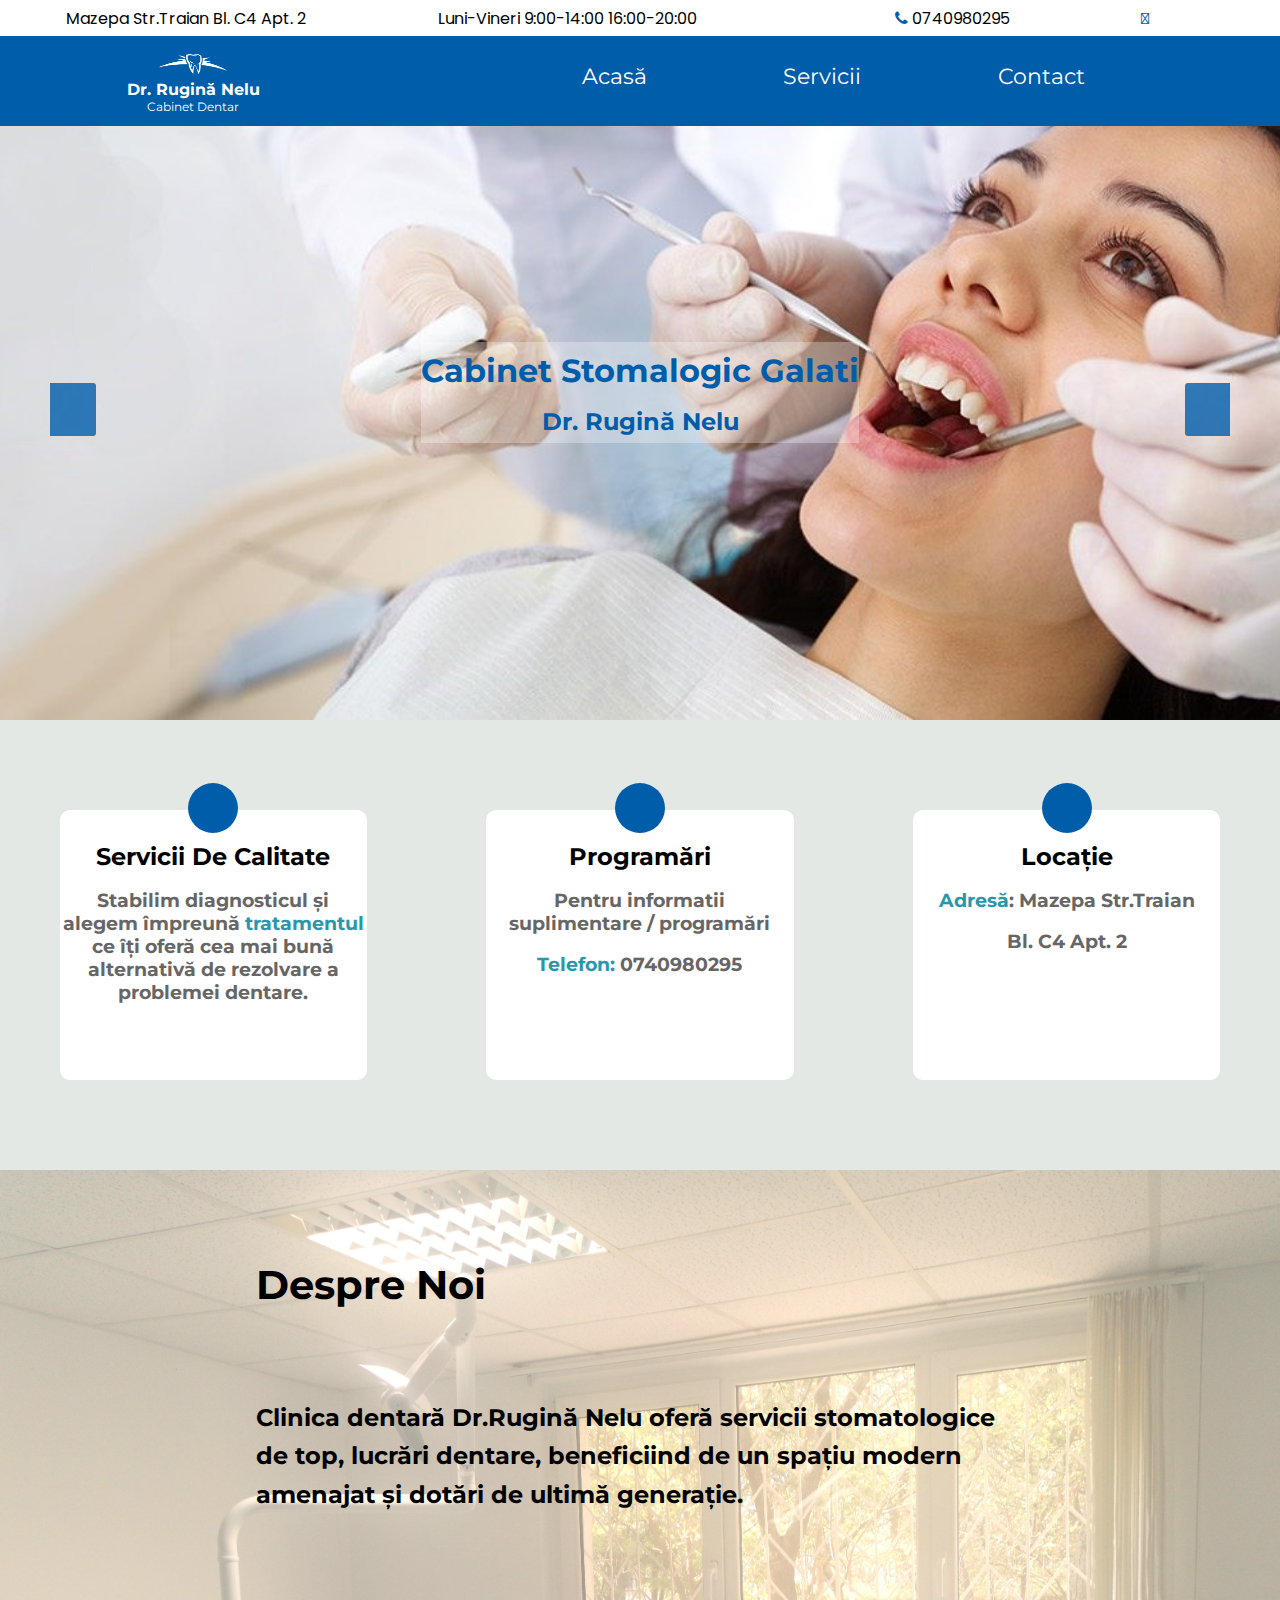
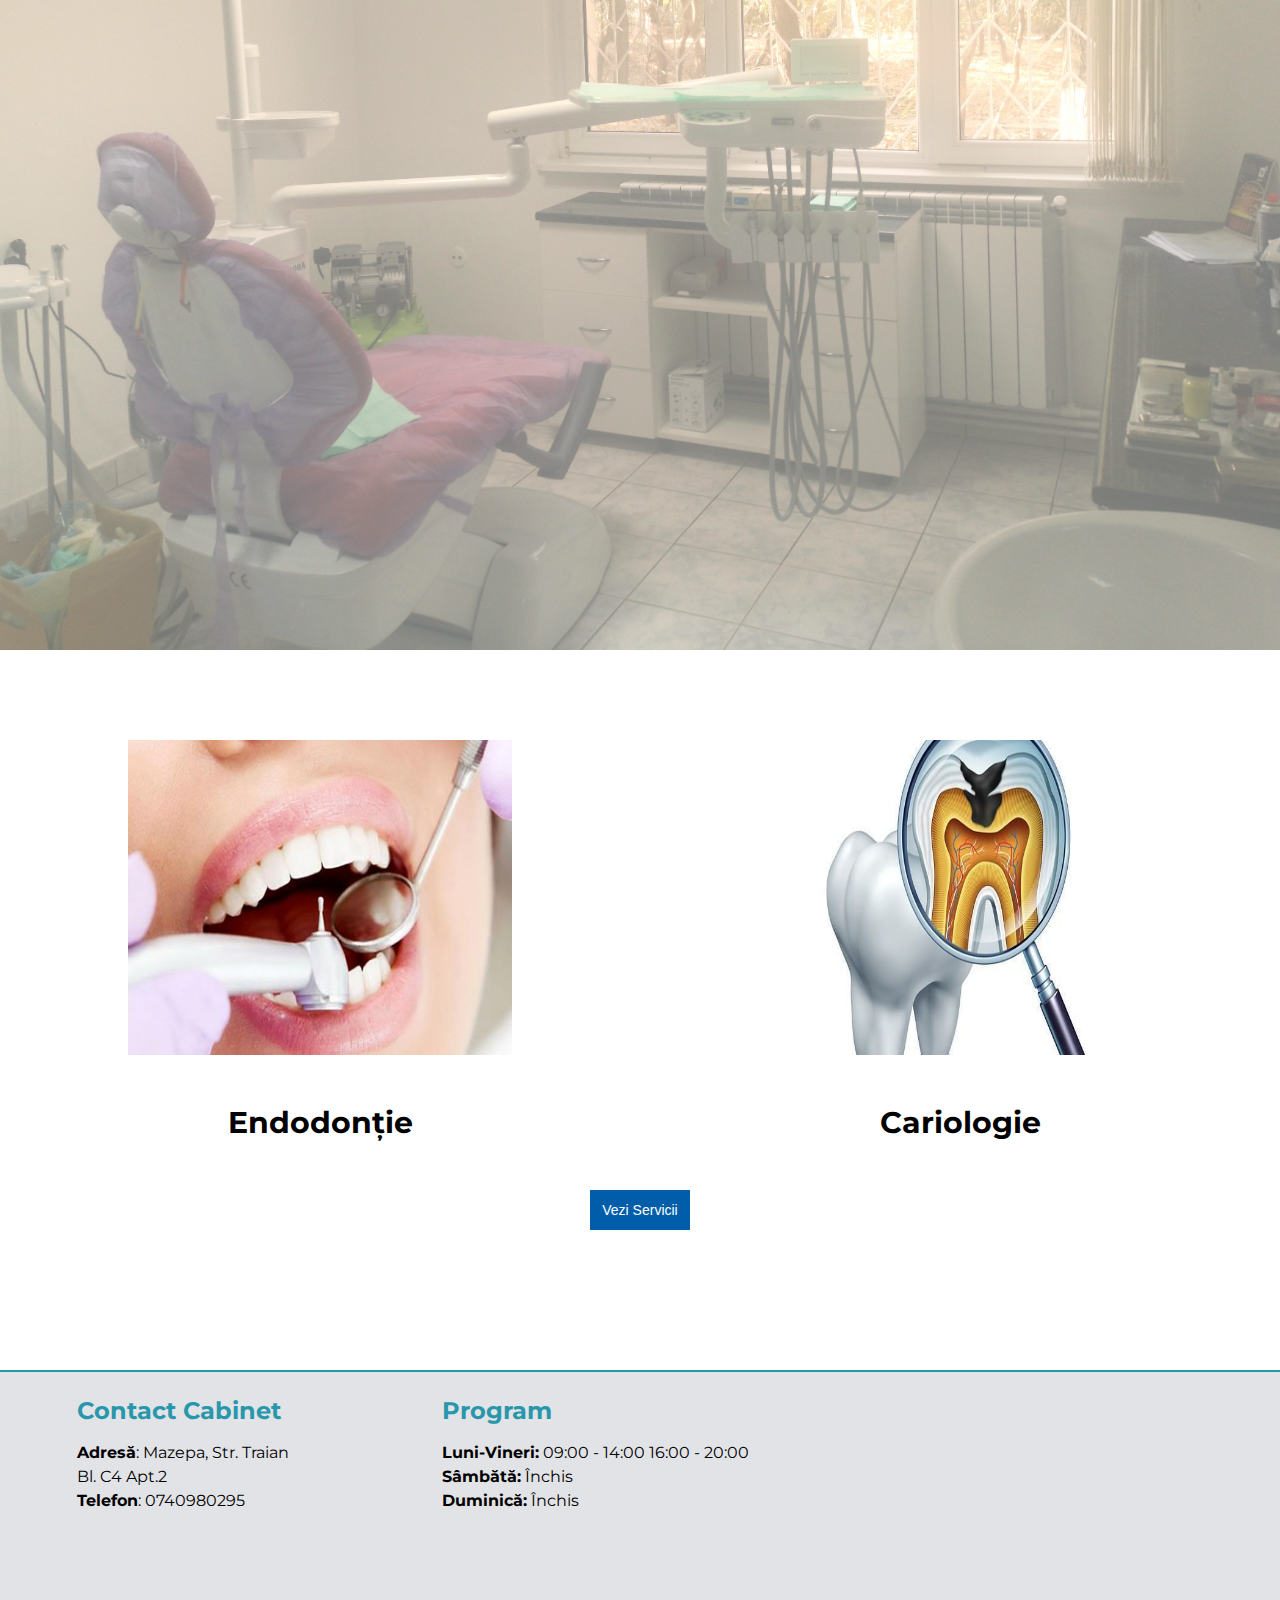
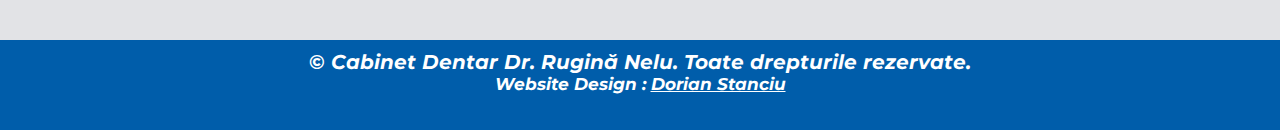
<file: index.html>
<!DOCTYPE html>
<html lang="ro">
  <head>
    <meta charset="UTF-8">
  <meta http-equiv="X-UA-Compatible" content="IE=edge,chrome=1">
  <meta name="viewport" content="width=device-width,initial-scale=1">
    <title>Cabinet Stomatologic Dr.Rugină Nelu</title>
  <meta name="author" content="Dr.Rugina Nelu">
  <meta name="description" content="Cabinet Stomatologic Dr.Rugina Nelu Galati">
  <meta name="keywords" content="Cabinet, Stomatologic, Dr.Rugina Nelu, Galati, Dentist">
  <link rel="stylesheet" href="css/style.css">
  <link rel="shortcut icon" type="image/x-icon" href="favicon.ico" >
  <link href="https://fonts.googleapis.com/css?family=Montserrat&display=swap" rel="stylesheet">
  <link rel="stylesheet" href="https://cdnjs.cloudflare.com/ajax/libs/font-awesome/4.7.0/css/font-awesome.min.css">
  <link rel="stylesheet"
      href="https://use.fontawesome.com/releases/v5.7.2/css/all.css" integrity="sha384-fnmOCqbTlWIlj8LyTjo7mOUStjsKC4pOpQbqyi7RrhN7udi9RwhKkMHpvLbHG9Sr"crossorigin="anonymous"/>
  <link rel="stylesheet" href="https://cdnjs.cloudflare.com/ajax/libs/font-awesome/4.7.0/css/font-awesome.min.css">
  <link href="https://fonts.googleapis.com/css?family=Poppins&display=swap" rel="stylesheet">
  </head>
  <body>

        <!-------------------------------  SECTION PART 1 ------------------------------->

    <div class="part1">

      <header>
          <div class="topline" id="topline">
              <div class="left">
                  <p><i class="fas fa-map-marker-alt"></i> Mazepa Str.Traian Bl. C4 Apt. 2</p>
              </div>
              <div class="center">
                <p><i class="far fa-clock"></i> Luni-Vineri 9:00-14:00 16:00-20:00</p>
              </div>
              <div class="right">
                  <p><i class="fa fa-phone"></i> 0740980295</p>
                  <p><a target="get_blank" href="https://www.facebook.com/Cabinet-Stomatologic-Dr-Rugin%C4%83-Nelu-115117039868773/"><i class="fab fa-facebook-f"></i></a></p>
              </div>
            </div>
          <nav id="navbar">
              <div class="logo">
                <img id="logo" src="img/logoa.png">
                <h2>Dr. Rugină Nelu</h2>
                <h4>Cabinet Dentar</h4>
              </div>
              <ul class="nav-links">
                  <li><a href="index.html">Acasă</a></li>
                  <li><a href="servicii.html">Servicii</a></li>
                  <li><a href="contact.html">Contact</a></li>
              </ul>

              <div class="burger">
                  <div class="line1"></div>
                  <div class="line2"></div>
                  <div class="line3"></div>
              </div>
          </nav>
      </header>

      <div class="titluwrap">


    <!-------------------------------  SLIDESHOW ------------------------------->


    <div class="slider">
        <div class="slide current">	
          <div class="logocentrudiv">
            <h1 id="slide1h1">Cabinet Stomalogic Galati</h1>
            <h2 id="slide1h2">Dr. Rugină Nelu</h2>
            </div>
        </div> 
              <div class="slide">
          <div class="logocentrudiv">
            <h1 id="slide2h1">Programează-te</h1>
            <h2 id="slide2h2"><i class="fa fa-phone"></i> 0740980295</h2>
          </div>
              </div>
      </div>
      <div class="buttons">
          <button id="prev"><i class="fas fa-arrow-left"></i></button>
          <button id="next"><i class="fas fa-arrow-right"></i></button>
      </div>



    </div>
  </div>


    <!-------------------------------  SECTION PART 2 ------------------------------->

    <div class="part2">
        <div class="box1">
          <div class="h4box"><h4><i class="fas fa-tooth"></i></h4></div>
          <h2>Servicii De Calitate</h2>
          <h3>Stabilim diagnosticul şi alegem împreună <span>tratamentul</span> ce îţi oferă cea mai bună alternativă de rezolvare a problemei dentare.</h3>
        </div>
        <div class="box2">
            <div class="h4box"><h4><i class="far fa-calendar-check"></i></h4></div>
          <h2>Programări</h2>
          <h3>Pentru informatii suplimentare / programări</h3>
          <h3><span>Telefon:</span> 0740980295</h3>
        </div>
        <div class="box3">
            <div class="h4box"><h4><i class="fas fa-map-marker-alt"></i></h4></div>
          <h2>Locație</h2>
          <h3><span>Adresă</span>: Mazepa Str.Traian </h3>
          <h3>Bl. C4 Apt. 2</h3>
        </div>
    </div>

    <!-------------------------------  SECTION PART 3 ------------------------------->


    <div class="part3">
      <h2>Despre Noi</h2>
      <p>Clinica dentară Dr.Rugină Nelu oferă servicii stomatologice de top, lucrări dentare,  beneficiind de un spațiu modern amenajat și dotări de ultimă generație.</p>
    </div>



    <!-------------------------------  SECTION PART 4 ------------------------------->

    <div class="part4">
      <div class="serviciu1">
        <img src="img/serviciu1.jpg">
        <h3>Endodonție</h3>
      </div>
      <div class="serviciu2">
        <img src="img/serviciu2.jpg">
        <h3>Cariologie</h3>
      </div>
    </div>
    <div class="part4buton">
      <a href="servicii.html"><button id="btnservicii">Vezi Servicii</button></a>
    </div>

    <!-------------------------------  FOOTER ------------------------------->

    <div class="footer">
      <div class="fbox1">
        <h2>Contact Cabinet</h2>
        <p><b>Adresă</b>: Mazepa, Str. Traian</p>
        <p>Bl. C4 Apt.2</p>
        <p><b>Telefon</b>: 0740980295</p>
      </div>
      <div class="fbox2">
        <h2>Program</h2>
        <p><b>Luni-Vineri:</b> 09:00 - 14:00  16:00 - 20:00</p>
        <p><b>Sâmbătă:</b> Închis</p>
        <p><b>Duminică:</b> Închis</p>
      </div>
      <div class="fbox3">
          <iframe src="https://www.google.com/maps/embed?pb=!1m14!1m8!1m3!1d1766.3950255580507!2d28.0539!3d45.42986!3m2!1i1024!2i768!4f13.1!3m3!1m2!1s0x0%3A0x367b936851f931be!2sCabinet%20stomatologic%20Dr%20Rugin%C4%83%20Nelu!5e1!3m2!1sro!2suk!4v1571541456675!5m2!1sro!2suk" width="100%" height="90%" frameborder="0" style="border:0;" allowfullscreen=""></iframe>
      </div>
    </div>
    <div class="design">
        <h2> © <i>Cabinet Dentar Dr. Rugină Nelu. Toate drepturile rezervate.</i></h2>
        <h3><i>Website Design : <em><a target="get_blank" href="http://www.dorianstanciu.com/">Dorian Stanciu</i></a></em></h3>
        <span></span>
      </div>



    <!-------------------------------  SCRIPTS ------------------------------->

    <script src="js/scroll.js"></script>
    <script src="js/slideshow.js"></script>
  
  </body>
</html>
</file>
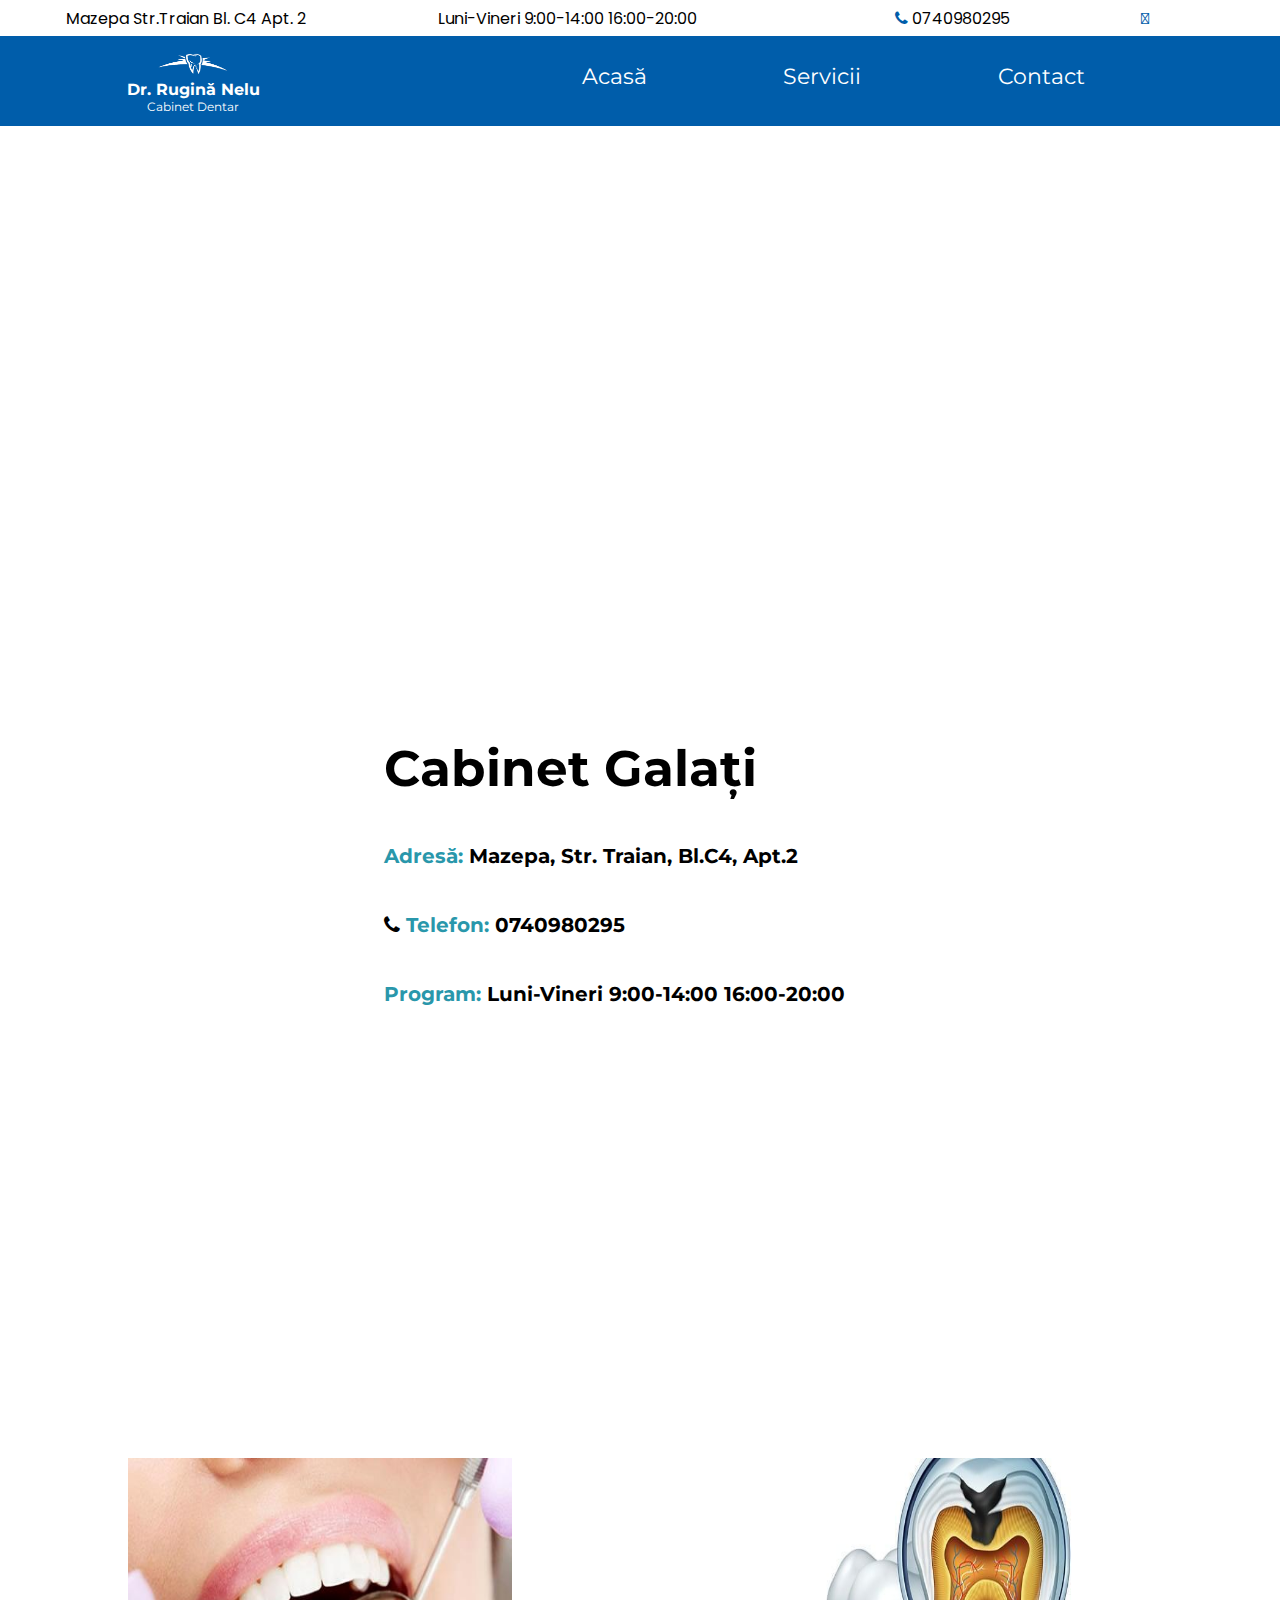
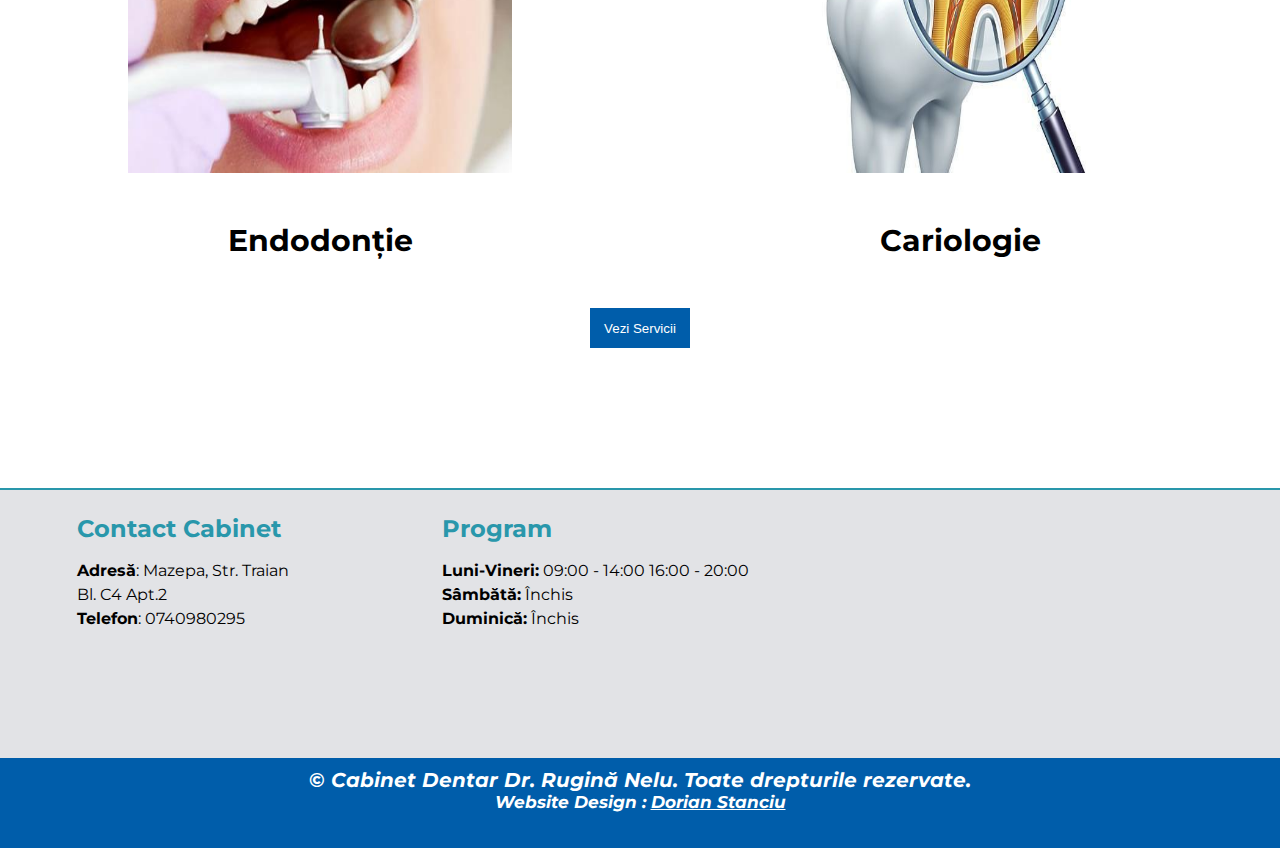
<file: contact.html>
<!DOCTYPE html>
<html lang="ro">
  <head>
    <meta charset="UTF-8">
  <meta http-equiv="X-UA-Compatible" content="IE=edge,chrome=1">
  <meta name="viewport" content="width=device-width,initial-scale=1">
    <title>Cabinet Stomatologic Dr.Rugină Nelu</title>
  <meta name="author" content="Dr.Rugina Nelu">
  <meta name="description" content="Cabinet Stomatologic Dr.Rugina Nelu Galati">
  <meta name="keywords" content="Cabinet, Stomatologic, Dr.Rugina Nelu, Galati, Dentist">
  <link rel="stylesheet" href="css/contact.css">
  <link rel="shortcut icon" type="image/x-icon" href="img/favicon.ico" >
  <link href="https://fonts.googleapis.com/css?family=Montserrat&display=swap" rel="stylesheet">
  <link rel="stylesheet" href="https://cdnjs.cloudflare.com/ajax/libs/font-awesome/4.7.0/css/font-awesome.min.css">
  <link rel="stylesheet"
      href="https://use.fontawesome.com/releases/v5.7.2/css/all.css" integrity="sha384-fnmOCqbTlWIlj8LyTjo7mOUStjsKC4pOpQbqyi7RrhN7udi9RwhKkMHpvLbHG9Sr"crossorigin="anonymous"/>
  <link rel="stylesheet" href="https://cdnjs.cloudflare.com/ajax/libs/font-awesome/4.7.0/css/font-awesome.min.css">
  <link href="https://fonts.googleapis.com/css?family=Poppins&display=swap" rel="stylesheet">
  </head>
  <body>

        <!-------------------------------  SECTION PART 1 ------------------------------->

    <div class="part1">

      <header>
          <div class="topline" id="topline">
              <div class="left">
                  <p><i class="fas fa-map-marker-alt"></i> Mazepa Str.Traian Bl. C4 Apt. 2</p>
              </div>
              <div class="center">
                <p><i class="far fa-clock"></i> Luni-Vineri 9:00-14:00 16:00-20:00</p>
              </div>
              <div class="right">
                  <p><i class="fa fa-phone"></i> 0740980295</p>
                  <p><a target="get_blank" href="https://www.facebook.com/Cabinet-Stomatologic-Dr-Rugin%C4%83-Nelu-115117039868773/"><i class="fab fa-facebook-f"></i></a></p>
              </div>
            </div>
          <nav id="navbar">
              <div class="logo">
                <img id="logo" src="img/logoa.png">
                <h2>Dr. Rugină Nelu</h2>
                <h4>Cabinet Dentar</h4>
              </div>
              <ul class="nav-links">
                  <li><a href="index.html">Acasă</a></li>
                  <li><a href="servicii.html">Servicii</a></li>
                  <li><a href="contact.html">Contact</a></li>
              </ul>

              <div class="burger">
                  <div class="line1"></div>
                  <div class="line2"></div>
                  <div class="line3"></div>
              </div>
          </nav>
      </header>

      <div class="harta">
          <iframe id="harta" src="https://www.google.com/maps/embed?pb=!1m14!1m8!1m3!1d1766.3950255580507!2d28.0539!3d45.42986!3m2!1i1024!2i768!4f13.1!3m3!1m2!1s0x0%3A0x367b936851f931be!2sCabinet%20stomatologic%20Dr%20Rugin%C4%83%20Nelu!5e1!3m2!1sro!2suk!4v1571541456675!5m2!1sro!2suk" width="100%" height="450" frameborder="0" style="border:0;" allowfullscreen=""></iframe>
      </div>
      <div class="contentwrapper">
      <div class="content">
          <h1>Cabinet Galați</h1>
          <p><i class="fas fa-map-marker-alt"></i><span> Adresă:</span> Mazepa, Str. Traian, Bl.C4, Apt.2</p>
          <p><i class="fa fa-phone"></i><span> Telefon:</span> 0740980295</p>
          <p><i class="far fa-clock"></i><span> Program:</span> Luni-Vineri 9:00-14:00 16:00-20:00</p>
      </div>
    </div>



    <div class="part4">
      <div class="serviciu1">
        <img src="img/serviciu1.jpg">
        <h3>Endodonție</h3>
      </div>
      <div class="serviciu2">
        <img src="img/serviciu2.jpg">
        <h3>Cariologie</h3>
      </div>
    </div>
    <div class="part4buton">
      <a href="servicii.html"><button id="btnservicii">Vezi Servicii</button></a>
    </div>




      <div class="footer">
        <div class="fbox1">
          <h2>Contact Cabinet</h2>
          <p><b>Adresă</b>: Mazepa, Str. Traian</p>
          <p>Bl. C4 Apt.2</p>
          <p><b>Telefon</b>: 0740980295</p>
        </div>
        <div class="fbox2">
          <h2>Program</h2>
          <p><b>Luni-Vineri:</b> 09:00 - 14:00  16:00 - 20:00</p>
          <p><b>Sâmbătă:</b> Închis</p>
          <p><b>Duminică:</b> Închis</p>
        </div>
        <div class="fbox3">
            <iframe src="https://www.google.com/maps/embed?pb=!1m14!1m8!1m3!1d1766.3950255580507!2d28.0539!3d45.42986!3m2!1i1024!2i768!4f13.1!3m3!1m2!1s0x0%3A0x367b936851f931be!2sCabinet%20stomatologic%20Dr%20Rugin%C4%83%20Nelu!5e1!3m2!1sro!2suk!4v1571541456675!5m2!1sro!2suk" width="100%" height="90%" frameborder="0" style="border:0;" allowfullscreen=""></iframe>
        </div>
      </div>
      <div class="design">
          <h2> © <i>Cabinet Dentar Dr. Rugină Nelu. Toate drepturile rezervate.</i></h2>
          <h3><i>Website Design : <em><a target="get_blank" href="http://www.dorianstanciu.com/">Dorian Stanciu</i></a></em></h3>
          <span></span>
        </div>
  
  
  
      <!-------------------------------  SCRIPTS ------------------------------->
  
      <script src="js/scroll.js"></script>
    
    </body>
  </html>
</file>
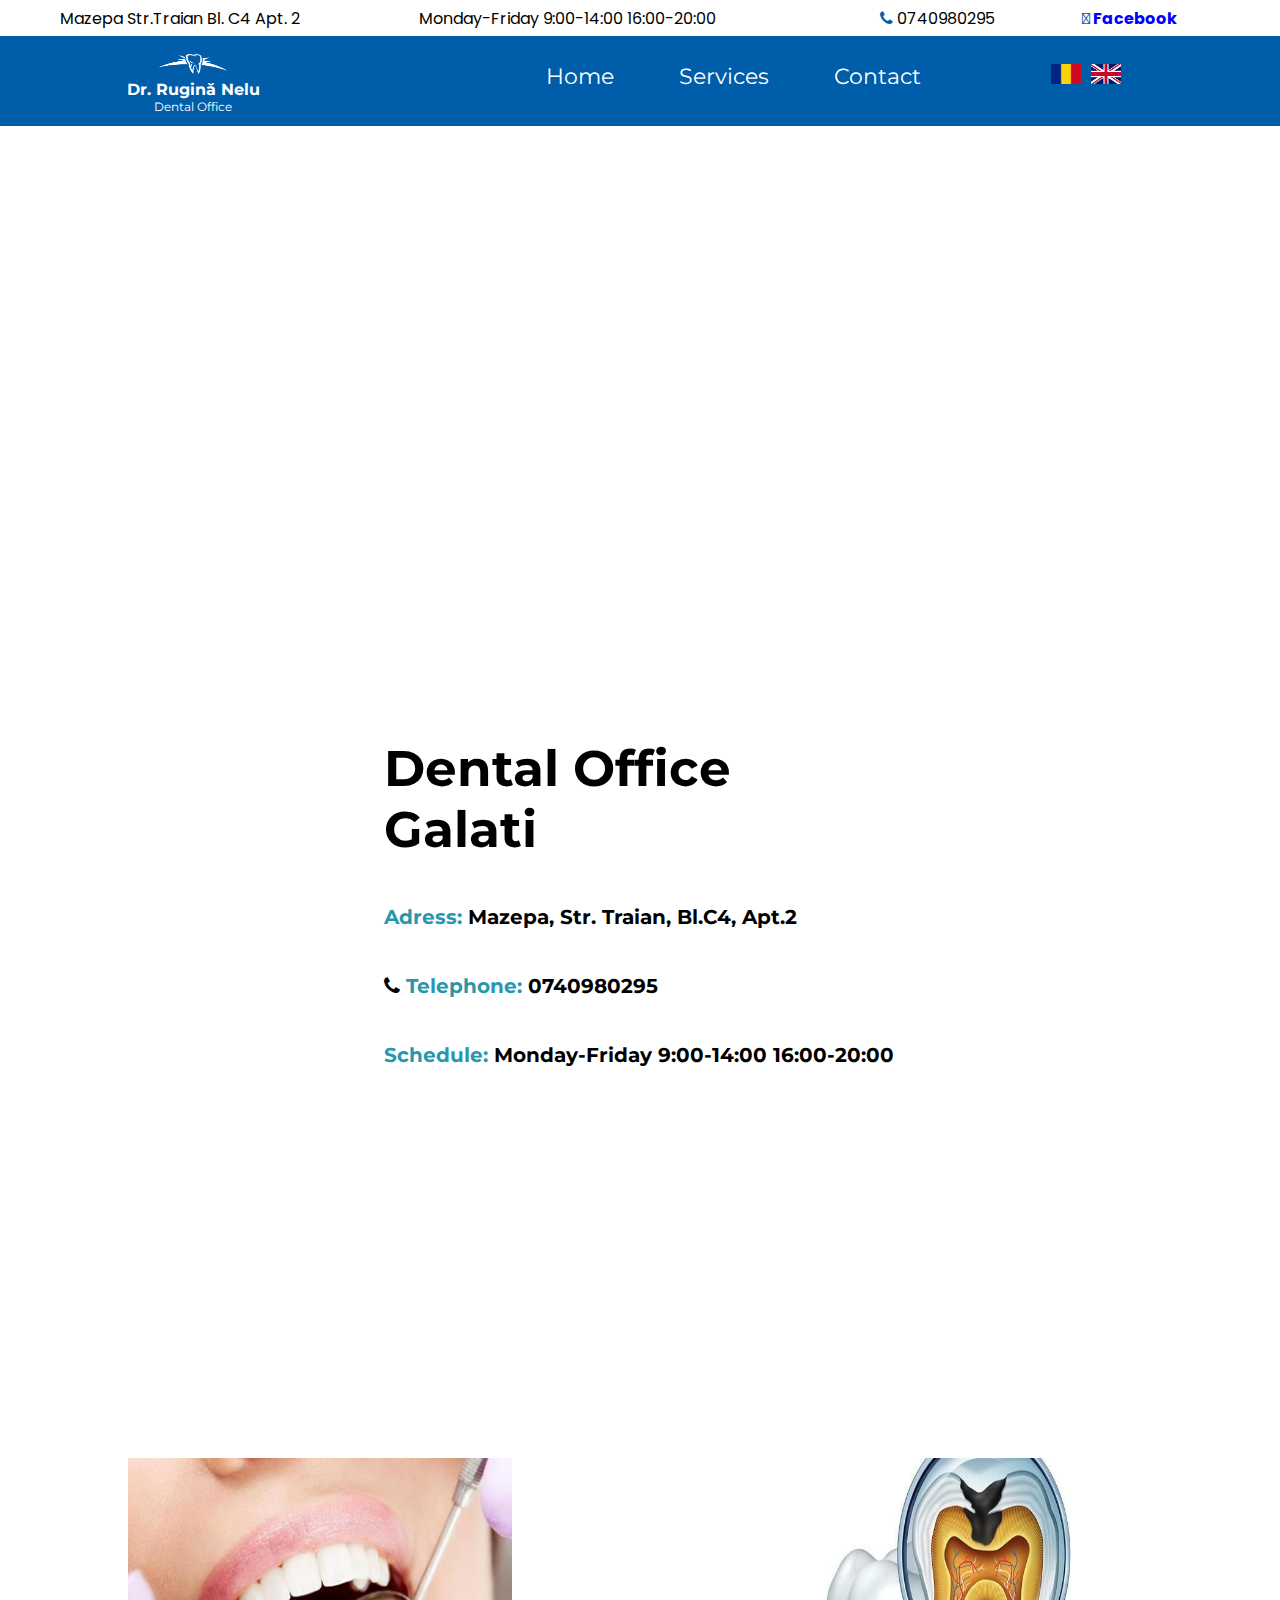
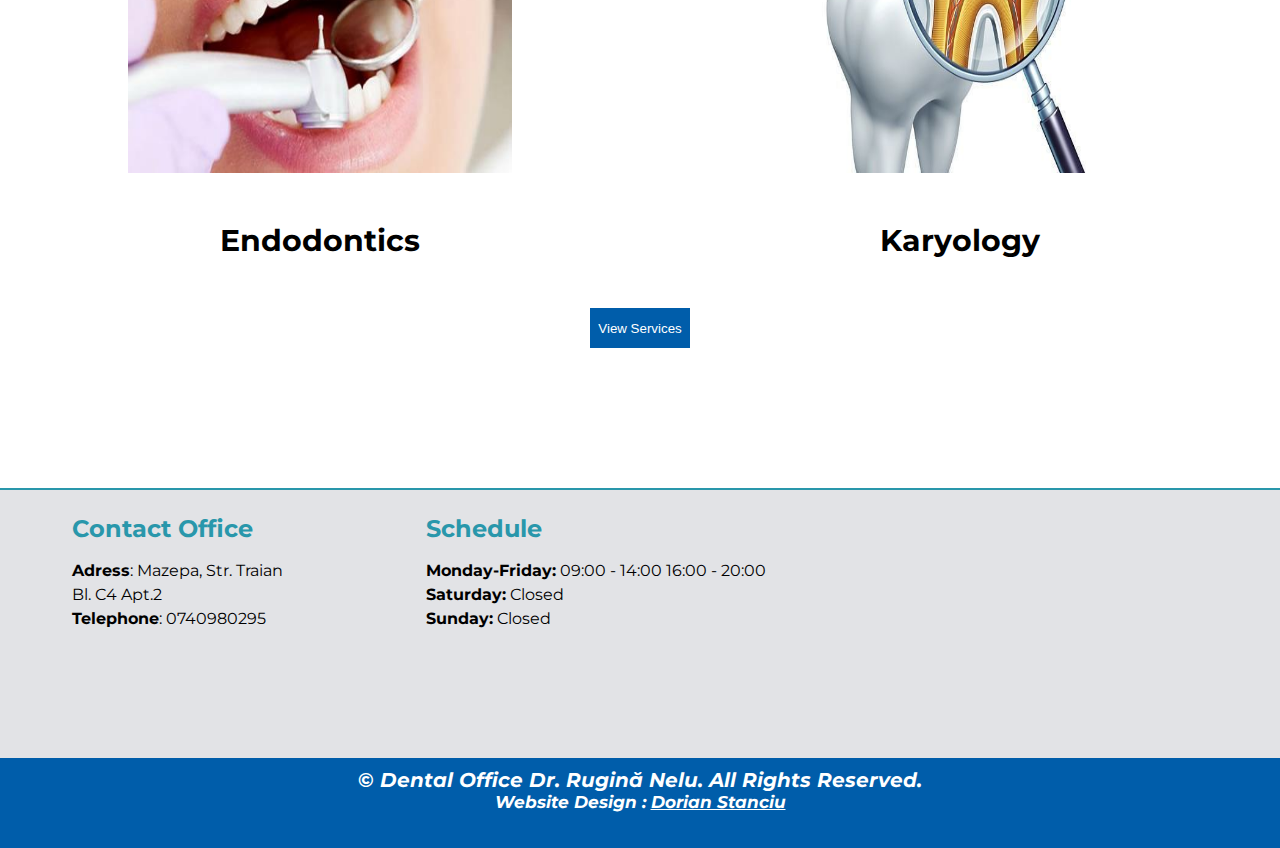
<file: contactEN.html>
<!DOCTYPE html>
<html lang="en">
  <head>
    <meta charset="UTF-8">
  <meta http-equiv="X-UA-Compatible" content="IE=edge,chrome=1">
  <meta name="viewport" content="width=device-width,initial-scale=1">
    <title>Dental Office Dr.Rugină Nelu</title>
  <meta name="author" content="Dr.Rugina Nelu">
  <meta name="description" content="Cabinet Stomatologic Dr.Rugina Nelu Galati">
  <meta name="keywords" content="Cabinet, Stomatologic, Dr.Rugina Nelu, Galati, Dentist">
  <link rel="stylesheet" href="css/contact.css">
  <link rel="shortcut icon" type="image/x-icon" href="img/favicon.ico" >
  <link href="https://fonts.googleapis.com/css?family=Montserrat&display=swap" rel="stylesheet">
  <link rel="stylesheet" href="https://cdnjs.cloudflare.com/ajax/libs/font-awesome/4.7.0/css/font-awesome.min.css">
  <link rel="stylesheet"
      href="https://use.fontawesome.com/releases/v5.7.2/css/all.css" integrity="sha384-fnmOCqbTlWIlj8LyTjo7mOUStjsKC4pOpQbqyi7RrhN7udi9RwhKkMHpvLbHG9Sr"crossorigin="anonymous"/>
  <link rel="stylesheet" href="https://cdnjs.cloudflare.com/ajax/libs/font-awesome/4.7.0/css/font-awesome.min.css">
  <link href="https://fonts.googleapis.com/css?family=Poppins&display=swap" rel="stylesheet">
  </head>
  <body>

        <!-------------------------------  SECTION PART 1 ------------------------------->

    <div class="part1">

      <header>
          <div class="topline" id="topline">
              <div class="left">
                  <p><i class="fas fa-map-marker-alt"></i> Mazepa Str.Traian Bl. C4 Apt. 2</p>
              </div>
              <div class="center">
                <p><i class="far fa-clock"></i> Monday-Friday 9:00-14:00 16:00-20:00</p>
              </div>
              <div class="right">
                  <p><i class="fa fa-phone"></i> 0740980295</p>
                  <p><a target="get_blank" href="https://www.facebook.com/Cabinet-Stomatologic-Dr-Rugin%C4%83-Nelu-115117039868773/"><i class="fab fa-facebook-f"></i> Facebook</a></p>
              </div>
            </div>
          <nav id="navbar">
              <div class="logo">
                <img id="logo" src="img/logoa.png">
                <h2>Dr. Rugină Nelu</h2>
                <h4>Dental Office</h4>
              </div>
              <ul class="nav-links">
                  <li><a href="indexEN.html">Home</a></li>
                  <li><a href="serviciiEN.html">Services</a></li>
                  <li><a href="contactEN.html">Contact</a></li>
                  <a href="#"><li><a href="contact.html" id="rohover"><img src="img/romania.png" id="ro" title="Limba Română"></a><a id="ukhover" href="contactEN.html"><img src="img/uk.png" id="uk" title="English"></a></li></a>
              </ul>

              <div class="burger">
                  <div class="line1"></div>
                  <div class="line2"></div>
                  <div class="line3"></div>
              </div>
          </nav>
      </header>

      <div class="harta">
          <iframe id="harta" src="https://www.google.com/maps/embed?pb=!1m14!1m8!1m3!1d1766.3950255580507!2d28.0539!3d45.42986!3m2!1i1024!2i768!4f13.1!3m3!1m2!1s0x0%3A0x367b936851f931be!2sCabinet%20stomatologic%20Dr%20Rugin%C4%83%20Nelu!5e1!3m2!1sro!2suk!4v1571541456675!5m2!1sro!2suk" width="100%" height="450" frameborder="0" style="border:0;" allowfullscreen=""></iframe>
      </div>
      <div class="contentwrapper">
      <div class="content">
          <h1>Dental Office Galati</h1>
          <p><i class="fas fa-map-marker-alt"></i><span> Adress:</span> Mazepa, Str. Traian, Bl.C4, Apt.2</p>
          <p><i class="fa fa-phone"></i><span> Telephone:</span> 0740980295</p>
          <p><i class="far fa-clock"></i><span> Schedule:</span> Monday-Friday 9:00-14:00 16:00-20:00</p>
      </div>
    </div>

    <div class="part4">
        <div class="serviciu1">
          <img src="img/serviciu1.jpg">
          <h3>Endodontics</h3>
        </div>
        <div class="serviciu2">
          <img src="img/serviciu2.jpg">
          <h3>Karyology</h3>
        </div>
      </div>
      <div class="part4buton">
        <a href="serviciiEN.html"><button id="btnservicii">View Services</button></a>
      </div>

      <div class="footer">
        <div class="fbox1">
          <h2>Contact Office</h2>
          <p><b>Adress</b>: Mazepa, Str. Traian</p>
          <p>Bl. C4 Apt.2</p>
          <p><b>Telephone</b>: 0740980295</p>
        </div>
        <div class="fbox2">
          <h2>Schedule</h2>
          <p><b>Monday-Friday:</b> 09:00 - 14:00  16:00 - 20:00</p>
          <p><b>Saturday:</b> Closed</p>
          <p><b>Sunday:</b> Closed</p>
        </div>
        <div class="fbox3">
            <iframe src="https://www.google.com/maps/embed?pb=!1m14!1m8!1m3!1d1766.3950255580507!2d28.0539!3d45.42986!3m2!1i1024!2i768!4f13.1!3m3!1m2!1s0x0%3A0x367b936851f931be!2sCabinet%20stomatologic%20Dr%20Rugin%C4%83%20Nelu!5e1!3m2!1sro!2suk!4v1571541456675!5m2!1sro!2suk" width="100%" height="90%" frameborder="0" style="border:0;" allowfullscreen=""></iframe>
        </div>
      </div>
      <div class="design">
          <h2> © <i>Dental Office Dr. Rugină Nelu. All Rights Reserved.</i></h2>
          <h3><i>Website Design : <em><a target="get_blank" href="http://www.dorianstanciu.com/">Dorian Stanciu</i></a></em></h3>
          <span></span>
        </div>
  
  
  
      <!-------------------------------  SCRIPTS ------------------------------->
  
      <script src="js/scroll.js"></script>
    
    </body>
  </html>
</file>
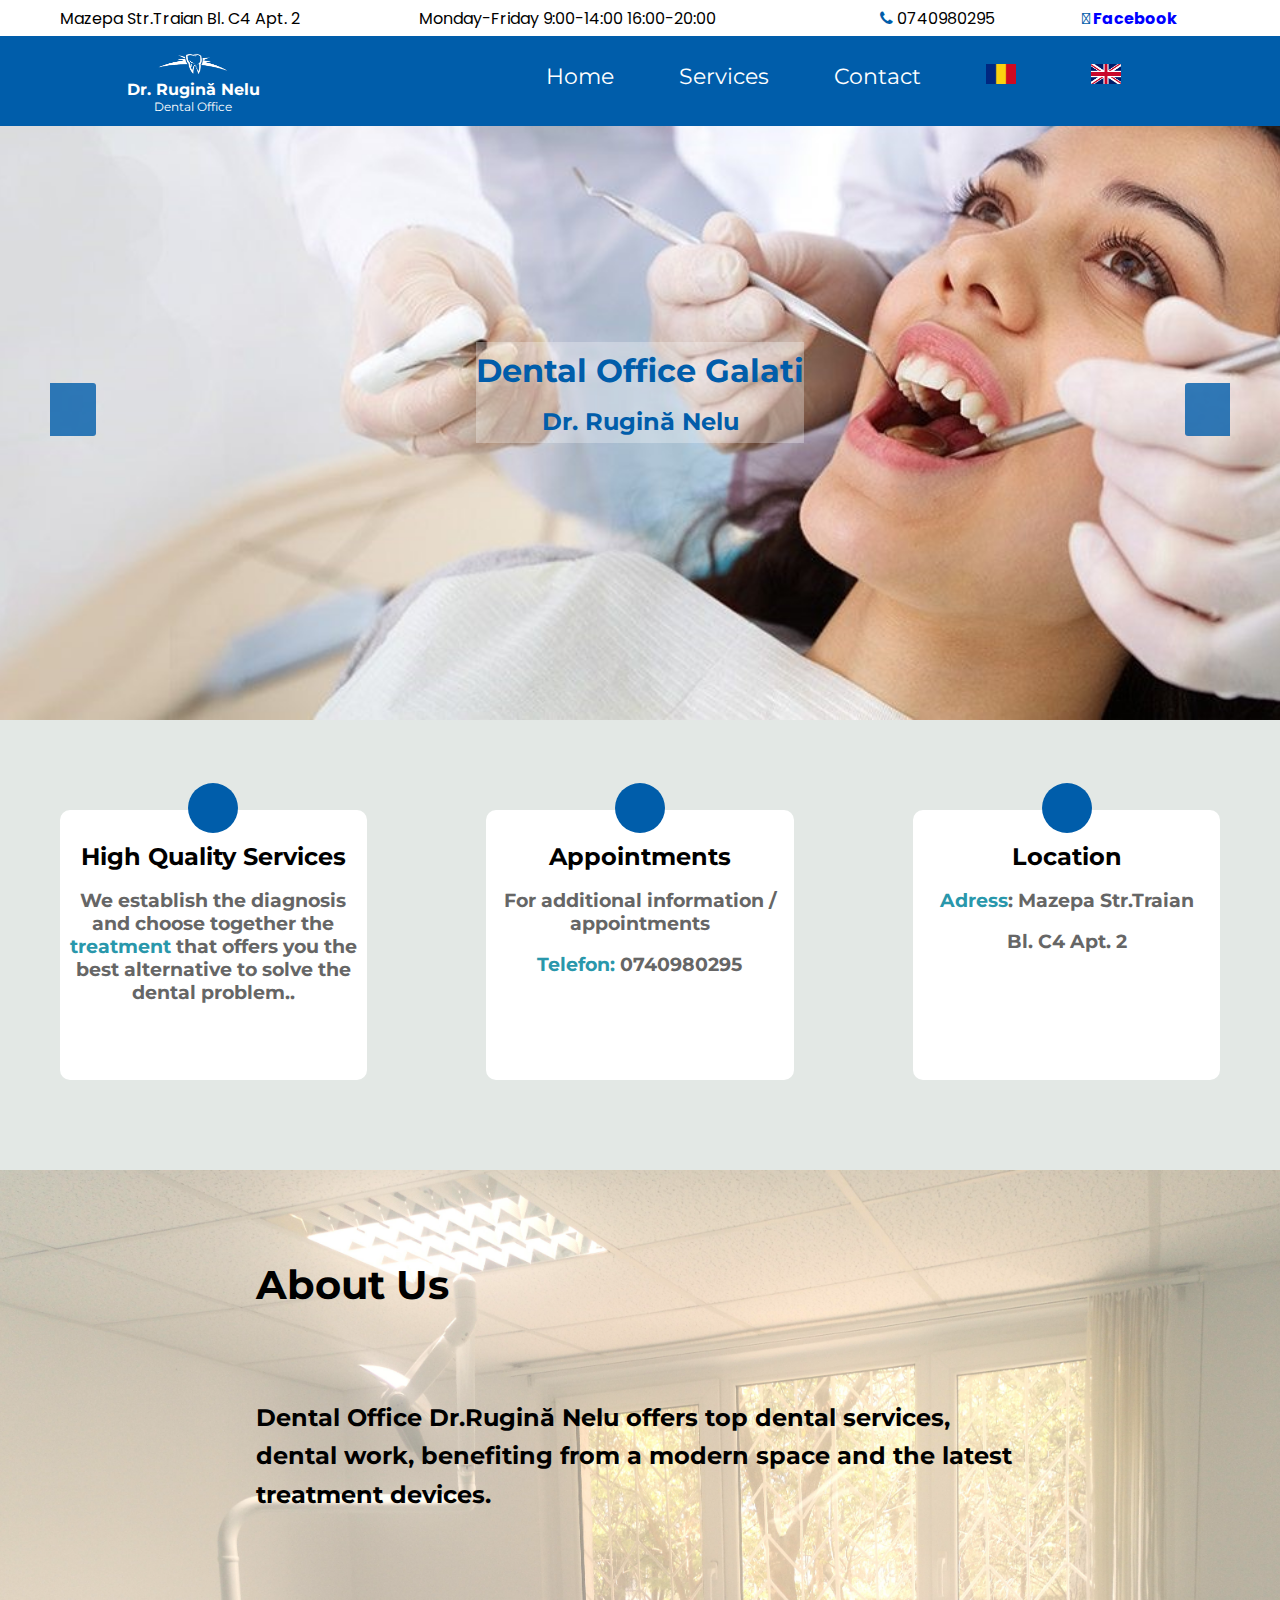
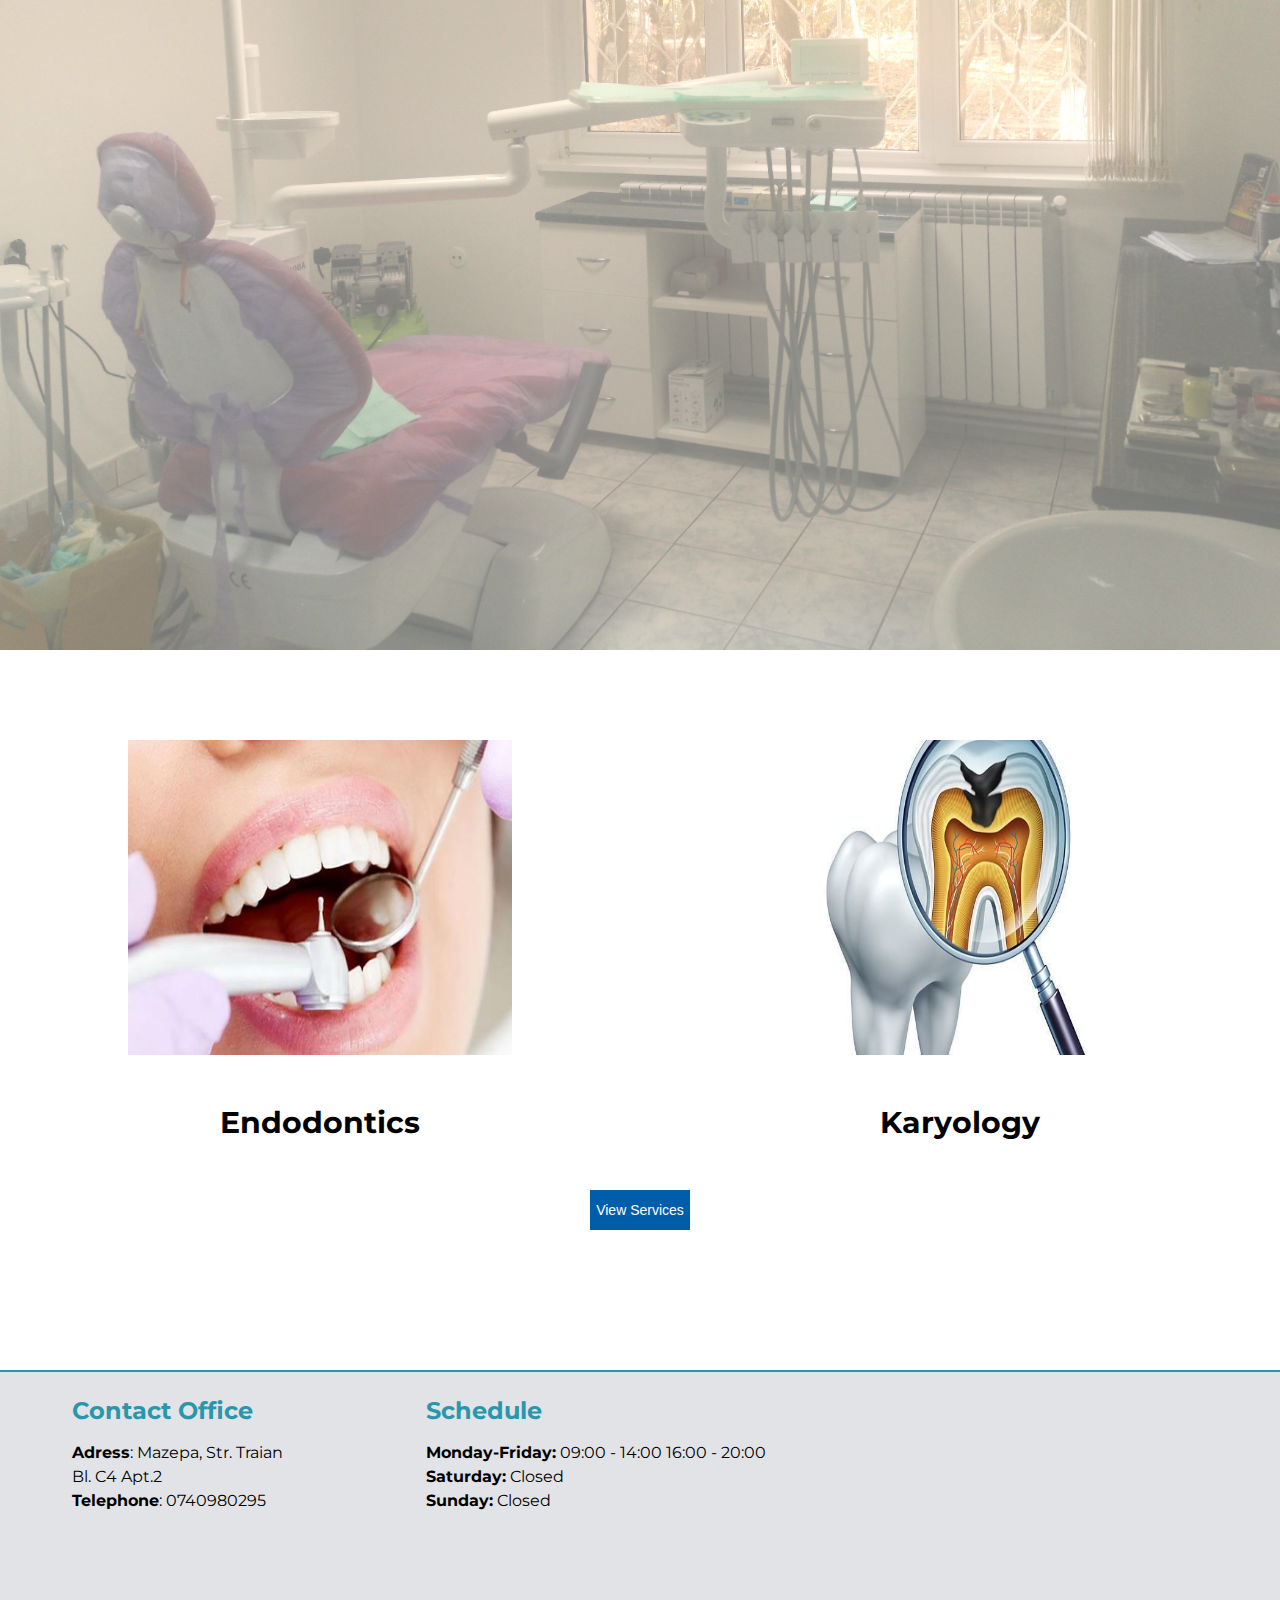
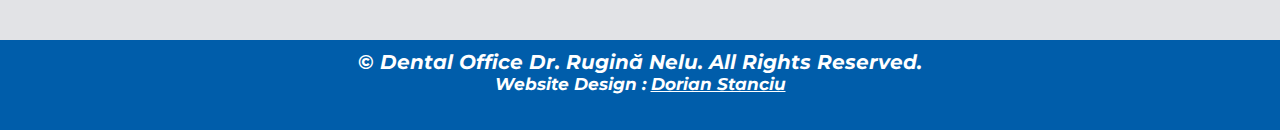
<file: indexEN.html>
<!DOCTYPE html>
<html lang="en">
  <head>
    <meta charset="UTF-8">
  <meta http-equiv="X-UA-Compatible" content="IE=edge,chrome=1">
  <meta name="viewport" content="width=device-width,initial-scale=1">
    <title>Dental Office Dr.Rugină Nelu</title>
  <meta name="author" content="Dr.Rugina Nelu">
  <meta name="description" content="Cabinet Stomatologic Dr.Rugina Nelu Galati">
  <meta name="keywords" content="Cabinet, Stomatologic, Dr.Rugina Nelu, Galati, Dentist">
  <link rel="stylesheet" href="css/style.css">
  <link rel="shortcut icon" type="image/x-icon" href="favicon.ico" >
  <link href="https://fonts.googleapis.com/css?family=Montserrat&display=swap" rel="stylesheet">
  <link rel="stylesheet" href="https://cdnjs.cloudflare.com/ajax/libs/font-awesome/4.7.0/css/font-awesome.min.css">
  <link rel="stylesheet"
      href="https://use.fontawesome.com/releases/v5.7.2/css/all.css" integrity="sha384-fnmOCqbTlWIlj8LyTjo7mOUStjsKC4pOpQbqyi7RrhN7udi9RwhKkMHpvLbHG9Sr"crossorigin="anonymous"/>
  <link rel="stylesheet" href="https://cdnjs.cloudflare.com/ajax/libs/font-awesome/4.7.0/css/font-awesome.min.css">
  <link href="https://fonts.googleapis.com/css?family=Poppins&display=swap" rel="stylesheet">
  </head>
  <body>

        <!-------------------------------  SECTION PART 1 ------------------------------->

    <div class="part1">

      <header>
          <div class="topline" id="topline">
              <div class="left">
                  <p><i class="fas fa-map-marker-alt"></i> Mazepa Str.Traian Bl. C4 Apt. 2</p>
              </div>
              <div class="center">
                <p><i class="far fa-clock"></i> Monday-Friday 9:00-14:00 16:00-20:00</p>
              </div>
              <div class="right">
                  <p><i class="fa fa-phone"></i> 0740980295</p>
                  <p><a target="get_blank" href="https://www.facebook.com/Cabinet-Stomatologic-Dr-Rugin%C4%83-Nelu-115117039868773/"><i class="fab fa-facebook-f"></i> Facebook</a></p>
              </div>
            </div>
          <nav id="navbar">
              <div class="logo">
                <img id="logo" src="img/logoa.png">
                <h2>Dr. Rugină Nelu</h2>
                <h4>Dental Office</h4>
              </div>
              <ul class="nav-links">
                  <li><a href="indexEN.html">Home</a></li>
                  <li><a href="serviciiEN.html">Services</a></li>
                  <li><a href="contactEN.html">Contact</a></li>
                  <li><a href="index.html" id="rohover"><img src="img/romania.png" id="ro" title="Limba Română"></a></li>
                  <li><a href="indexEN.html" id="ukhover"><img src="img/uk.png" id="uk" title="English"></a></li>
              </ul>

              <div class="burger">
                  <div class="line1"></div>
                  <div class="line2"></div>
                  <div class="line3"></div>
              </div>
          </nav>
      </header>

      <div class="titluwrap">


    <!-------------------------------  SLIDESHOW ------------------------------->


    <div class="slider">
        <div class="slide current">	
          <div class="logocentrudiv">
            <h1 id="slide1h1">Dental Office Galati</h1>
            <h2 id="slide1h2">Dr. Rugină Nelu</h2>
            </div>
        </div> 
              <div class="slide">
          <div class="logocentrudiv">
            <h1 id="slide2h1">Make An Appointment</h1>
            <h2 id="slide2h2"><i class="fa fa-phone"></i> 0740980295</h2>
          </div>
              </div>
      </div>
      <div class="buttons">
          <button id="prev"><i class="fas fa-arrow-left"></i></button>
          <button id="next"><i class="fas fa-arrow-right"></i></button>
      </div>



    </div>
  </div>


    <!-------------------------------  SECTION PART 2 ------------------------------->

    <div class="part2">
        <div class="box1">
          <div class="h4box"><h4><i class="fas fa-tooth"></i></h4></div>
          <h2>High Quality Services</h2>
          <h3>We establish the diagnosis and choose together the <span> treatment </span> that offers you the best alternative to solve the dental problem..</h3>
        </div>
        <div class="box2">
            <div class="h4box"><h4><i class="far fa-calendar-check"></i></h4></div>
          <h2>Appointments</h2>
          <h3>For additional information / appointments</h3>
          <h3><span>Telefon:</span> 0740980295</h3>
        </div>
        <div class="box3">
            <div class="h4box"><h4><i class="fas fa-map-marker-alt"></i></h4></div>
          <h2>Location</h2>
          <h3><span>Adress</span>: Mazepa Str.Traian </h3>
          <h3>Bl. C4 Apt. 2</h3>
        </div>
    </div>

    <!-------------------------------  SECTION PART 3 ------------------------------->


    <div class="part3">
      <h2>About Us</h2>
      <p>Dental Office Dr.Rugină Nelu offers top dental services, dental work, benefiting from a modern space and the latest treatment devices.</p>
    </div>



    <!-------------------------------  SECTION PART 4 ------------------------------->

    <div class="part4">
      <div class="serviciu1">
        <img src="img/serviciu1.jpg">
        <h3>Endodontics</h3>
      </div>
      <div class="serviciu2">
        <img src="img/serviciu2.jpg">
        <h3>Karyology</h3>
      </div>
    </div>
    <div class="part4buton">
      <a href="serviciiEN.html"><button id="btnservicii">View Services</button></a>
    </div>

    <!-------------------------------  FOOTER ------------------------------->

    <div class="footer">
      <div class="fbox1">
        <h2>Contact Office</h2>
        <p><b>Adress</b>: Mazepa, Str. Traian</p>
        <p>Bl. C4 Apt.2</p>
        <p><b>Telephone</b>: 0740980295</p>
      </div>
      <div class="fbox2">
        <h2>Schedule</h2>
        <p><b>Monday-Friday:</b> 09:00 - 14:00  16:00 - 20:00</p>
        <p><b>Saturday:</b> Closed</p>
        <p><b>Sunday:</b> Closed</p>
      </div>
      <div class="fbox3">
          <iframe src="https://www.google.com/maps/embed?pb=!1m14!1m8!1m3!1d1766.3950255580507!2d28.0539!3d45.42986!3m2!1i1024!2i768!4f13.1!3m3!1m2!1s0x0%3A0x367b936851f931be!2sCabinet%20stomatologic%20Dr%20Rugin%C4%83%20Nelu!5e1!3m2!1sro!2suk!4v1571541456675!5m2!1sro!2suk" width="100%" height="90%" frameborder="0" style="border:0;" allowfullscreen=""></iframe>
      </div>
    </div>
    <div class="design">
        <h2> © <i>Dental Office Dr. Rugină Nelu. All Rights Reserved.</i></h2>
        <h3><i>Website Design : <em><a target="get_blank" href="http://www.dorianstanciu.com/">Dorian Stanciu</i></a></em></h3>
        <span></span>
      </div>



    <!-------------------------------  SCRIPTS ------------------------------->

    <script src="js/scroll.js"></script>
    <script src="js/slideshow.js"></script>
  
  </body>
</html>
</file>
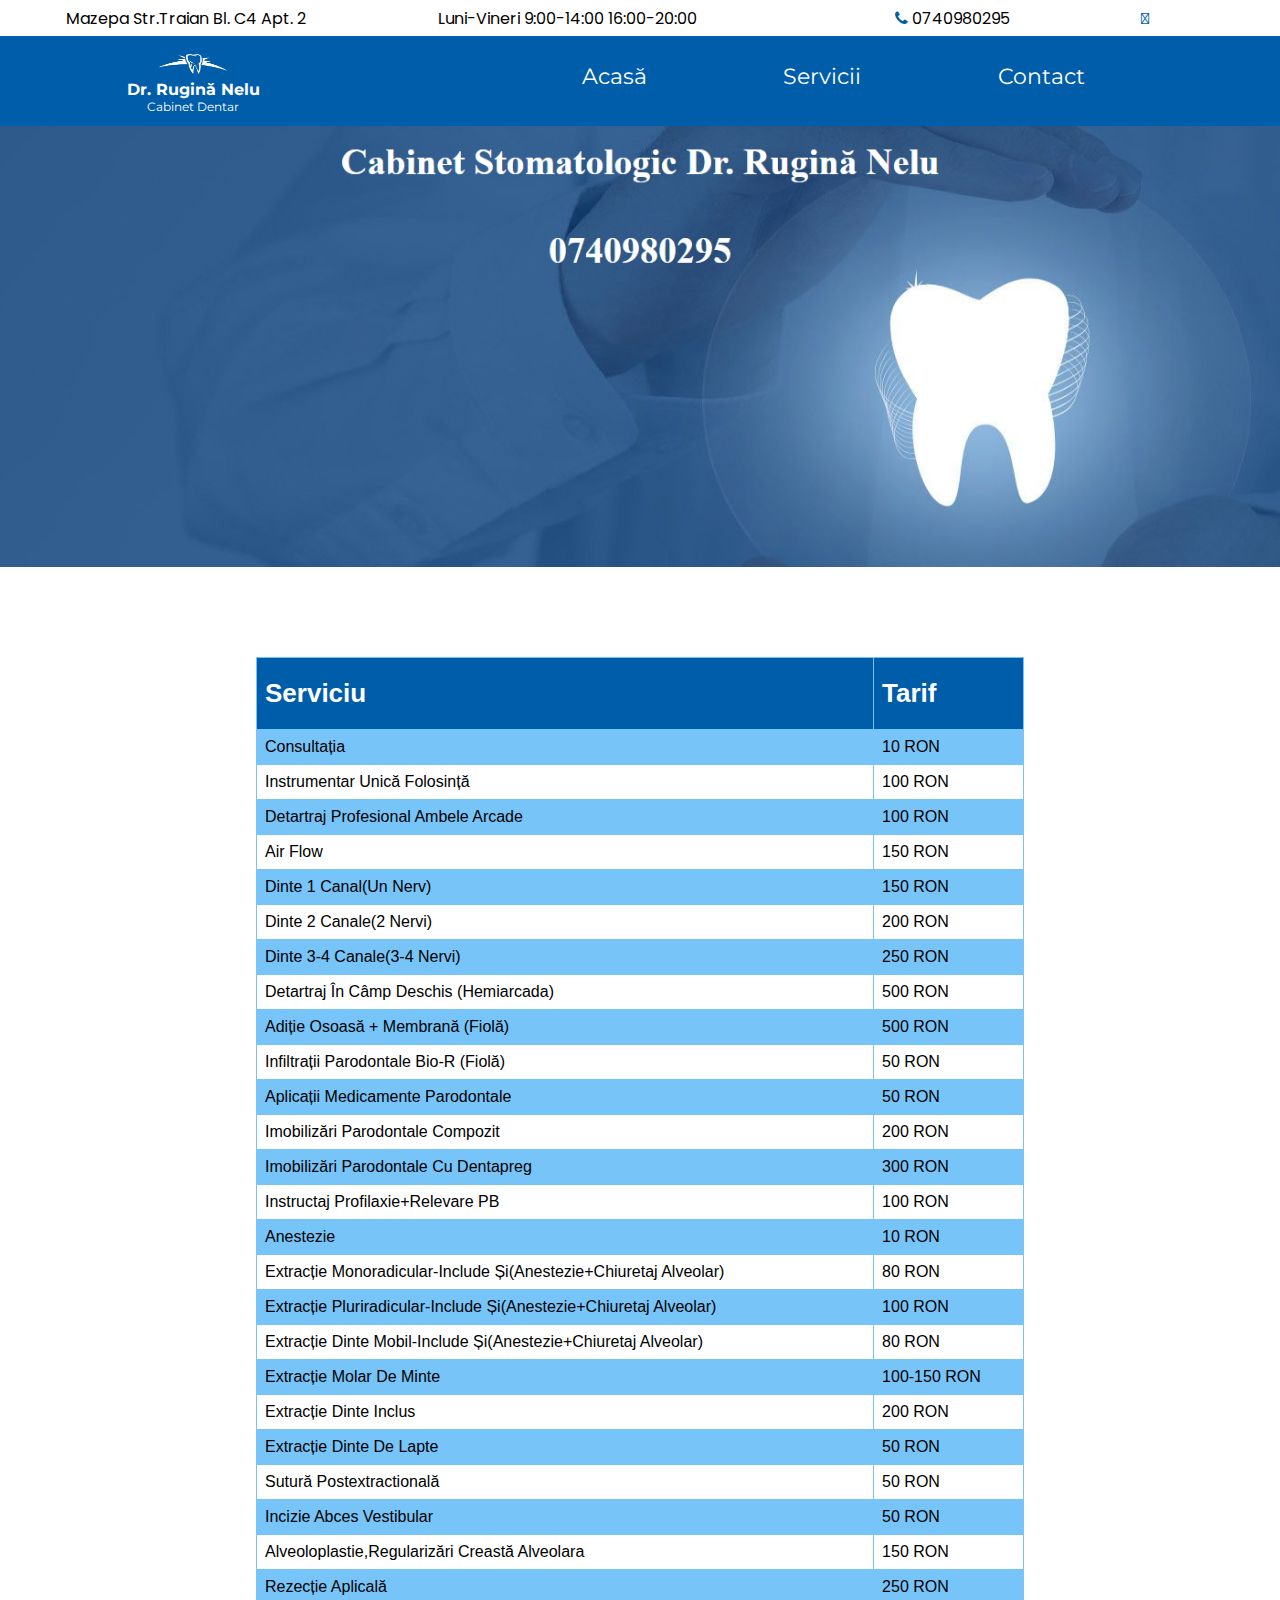
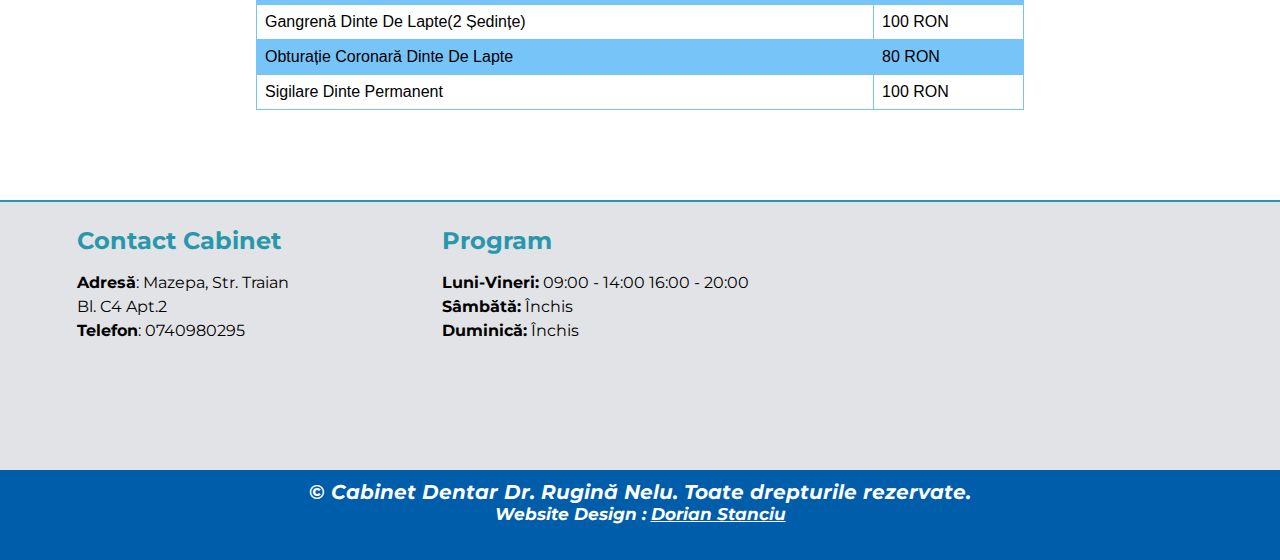
<file: servicii.html>
<!DOCTYPE html>
<html lang="ro">
  <head>
    <meta charset="UTF-8">
  <meta http-equiv="X-UA-Compatible" content="IE=edge,chrome=1">
  <meta name="viewport" content="width=device-width,initial-scale=1">
    <title>Cabinet Stomatologic Dr.Rugină Nelu</title>
  <meta name="author" content="Dr.Rugina Nelu">
  <meta name="description" content="Cabinet Stomatologic Dr.Rugina Nelu Galati">
  <meta name="keywords" content="Cabinet, Stomatologic, Dr.Rugina Nelu, Galati, Dentist">
  <link rel="stylesheet" href="css/servicii.css">
  <link rel="shortcut icon" type="image/x-icon" href="img/favicon.ico" >
  <link href="https://fonts.googleapis.com/css?family=Montserrat&display=swap" rel="stylesheet">
  <link rel="stylesheet" href="https://cdnjs.cloudflare.com/ajax/libs/font-awesome/4.7.0/css/font-awesome.min.css">
  <link rel="stylesheet"
      href="https://use.fontawesome.com/releases/v5.7.2/css/all.css" integrity="sha384-fnmOCqbTlWIlj8LyTjo7mOUStjsKC4pOpQbqyi7RrhN7udi9RwhKkMHpvLbHG9Sr"crossorigin="anonymous"/>
  <link rel="stylesheet" href="https://cdnjs.cloudflare.com/ajax/libs/font-awesome/4.7.0/css/font-awesome.min.css">
  <link href="https://fonts.googleapis.com/css?family=Poppins&display=swap" rel="stylesheet">
  </head>
  <body>

        <!-------------------------------  SECTION PART 1 ------------------------------->

    <div class="part1">

      <header>
          <div class="topline" id="topline">
              <div class="left">
                  <p><i class="fas fa-map-marker-alt"></i> Mazepa Str.Traian Bl. C4 Apt. 2</p>
              </div>
              <div class="center">
                <p><i class="far fa-clock"></i> Luni-Vineri 9:00-14:00 16:00-20:00</p>
              </div>
              <div class="right">
                  <p><i class="fa fa-phone"></i> 0740980295</p>
                  <p><a target="get_blank" href="https://www.facebook.com/Cabinet-Stomatologic-Dr-Rugin%C4%83-Nelu-115117039868773/"><i class="fab fa-facebook-f"></i></a></p>
              </div>
            </div>
          <nav id="navbar">
              <div class="logo">
                <img id="logo" src="img/logoa.png">
                <h2>Dr. Rugină Nelu</h2>
                <h4>Cabinet Dentar</h4>
              </div>
              <ul class="nav-links">
                  <li><a href="index.html">Acasă</a></li>
                  <li><a href="servicii.html">Servicii</a></li>
                  <li><a href="contact.html">Contact</a></li>
              </ul>

              <div class="burger">
                  <div class="line1"></div>
                  <div class="line2"></div>
                  <div class="line3"></div>
              </div>
          </nav>
      </header>



      <div class="poza">
          
      </div>

      <!-------------------------------  PART1 ------------------------------->

      <div class="part2">
      <table>
        <tr>
          <th>Serviciu</th>
          <th>Tarif</th>
        </tr>
        <tr>
          <td>Consultația</td>
          <td>10 RON</td>
        </tr>
        <tr>
          <td>Instrumentar Unică Folosință</td>
          <td>100 RON</td>
        </tr>
        <tr>
          <td>Detartraj Profesional Ambele Arcade</td>
          <td>100 RON</td>
        </tr>
        <tr>
          <td>Air Flow</td>
          <td>150 RON</td>
        </tr>
        <tr>
          <td>Dinte 1 Canal(Un Nerv)</td>
          <td>150 RON</td>
        </tr>
        <tr>
          <td>Dinte 2 Canale(2 Nervi)</td>
          <td>200 RON</td>
        </tr>
        <tr>
            <td>Dinte 3-4 Canale(3-4 Nervi)</td>
            <td>250 RON</td>
          </tr>
          <tr>
            <td>Detartraj În Câmp Deschis (Hemiarcada)</td>
            <td>500 RON</td>
          </tr>
          <tr>
            <td>Adiție Osoasă + Membrană (Fiolă)</td>
            <td>500 RON</td>
          </tr>
          <tr>
            <td>Infiltrații Parodontale Bio-R (Fiolă)</td>
            <td>50 RON</td>
          </tr>
          <tr>
            <td>Aplicații Medicamente Parodontale</td>
            <td>50 RON</td>
          </tr>
          <tr>
            <td>Imobilizări Parodontale Compozit</td>
            <td>200 RON</td>
          </tr>
          <tr>
            <td>Imobilizări Parodontale Cu Dentapreg</td>
            <td>300 RON</td>
          </tr>
          <tr>
            <td>Instructaj Profilaxie+Relevare PB</td>
            <td>100 RON</td>
          </tr>
          <tr>
            <td>Anestezie</td>
            <td>10 RON</td>
          </tr>
          <tr>
            <td>Extracție Monoradicular-Include Și(Anestezie+Chiuretaj Alveolar)</td>
            <td>80 RON</td>
          </tr>
          <tr>
            <td>Extracție Pluriradicular-Include Și(Anestezie+Chiuretaj Alveolar)</td>
            <td>100 RON</td>
          </tr>
          <tr>
            <td>Extracție Dinte Mobil-Include Și(Anestezie+Chiuretaj Alveolar)</td>
            <td>80 RON</td>
          </tr>
          <tr>
            <td>Extracție Molar De Minte</td>
            <td>100-150 RON</td>
          </tr>
          <tr>
            <td>Extracție Dinte Inclus</td>
            <td>200 RON</td>
          </tr>
          <tr>
            <td>Extracție Dinte De Lapte</td>
            <td>50 RON</td>
          </tr>
          <tr>
            <td>Sutură Postextractională</td>
            <td>50 RON</td>
          </tr>
          <tr>
            <td>Incizie Abces Vestibular</td>
            <td>50 RON</td>
          </tr>
          <tr>
            <td>Alveoloplastie,Regularizări Creastă Alveolara</td>
            <td>150 RON</td>
          </tr>
          <tr>
            <td>Rezecție Aplicală</td>
            <td>250 RON</td>
          </tr>
          <tr>
            <td>Gangrenă Dinte De Lapte(2 Ședințe)</td>
            <td>100 RON</td>
          </tr>
          <tr>
            <td>Obturație Coronară Dinte De Lapte</td>
            <td>80 RON</td>
          </tr>
          <tr>
            <td>Sigilare Dinte Permanent</td>
            <td>100 RON</td>
          </tr>
      </table>

    </div>





      <!-------------------------------  FOOTER ------------------------------->

    <div class="footer">
        <div class="fbox1">
          <h2>Contact Cabinet</h2>
          <p><b>Adresă</b>: Mazepa, Str. Traian</p>
          <p>Bl. C4 Apt.2</p>
          <p><b>Telefon</b>: 0740980295</p>
        </div>
        
        <div class="fbox2">
          <h2>Program</h2>
          <p><b>Luni-Vineri:</b> 09:00 - 14:00  16:00 - 20:00</p>
          <p><b>Sâmbătă:</b> Închis</p>
          <p><b>Duminică:</b> Închis</p>
        </div>
        <div class="fbox3">
            <iframe src="https://www.google.com/maps/embed?pb=!1m14!1m8!1m3!1d1766.3950255580507!2d28.0539!3d45.42986!3m2!1i1024!2i768!4f13.1!3m3!1m2!1s0x0%3A0x367b936851f931be!2sCabinet%20stomatologic%20Dr%20Rugin%C4%83%20Nelu!5e1!3m2!1sro!2suk!4v1571541456675!5m2!1sro!2suk" width="100%" height="90%" frameborder="0" style="border:0;" allowfullscreen=""></iframe>
        </div>
      </div>
      <div class="design">
          <h2> © <i>Cabinet Dentar Dr. Rugină Nelu. Toate drepturile rezervate.</i></h2>
          <h3><i>Website Design : <em><a target="get_blank" href="http://www.dorianstanciu.com/">Dorian Stanciu</i></a></em></h3>
          <span></span>
        </div>
  
  
  
      <!-------------------------------  SCRIPTS ------------------------------->
  
      <script src="js/scroll.js"></script>
    
    </body>
  </html>
</file>
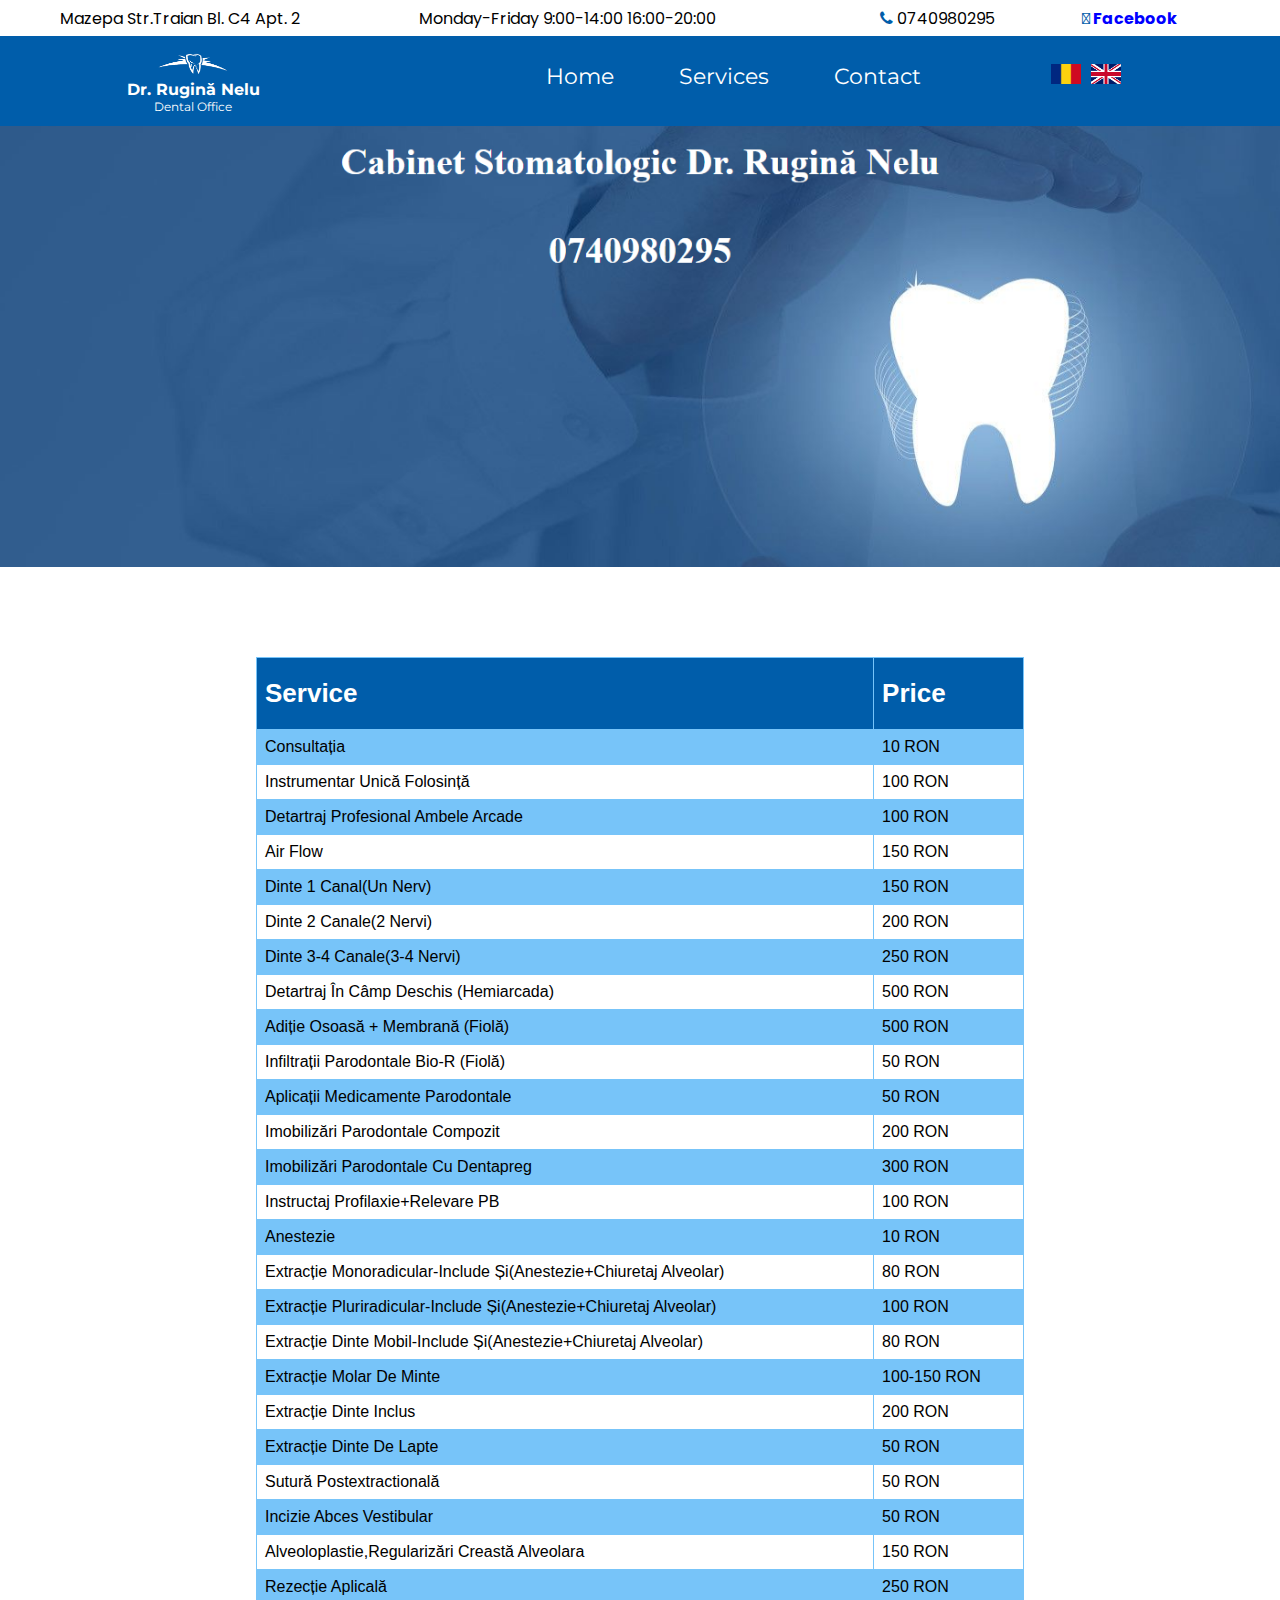
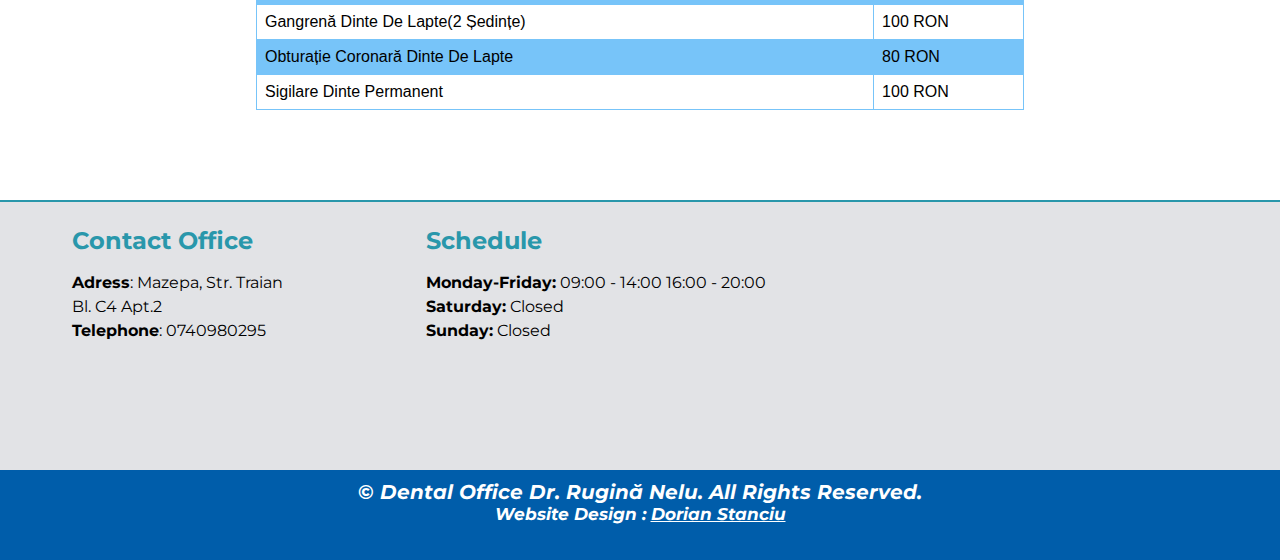
<file: serviciiEN.html>
<!DOCTYPE html>
<html lang="en">
  <head>
    <meta charset="UTF-8">
  <meta http-equiv="X-UA-Compatible" content="IE=edge,chrome=1">
  <meta name="viewport" content="width=device-width,initial-scale=1">
    <title>Dental Office Dr.Rugină Nelu</title>
  <meta name="author" content="Dr.Rugina Nelu">
  <meta name="description" content="Cabinet Stomatologic Dr.Rugina Nelu Galati">
  <meta name="keywords" content="Cabinet, Stomatologic, Dr.Rugina Nelu, Galati, Dentist">
  <link rel="stylesheet" href="css/servicii.css">
  <link rel="shortcut icon" type="image/x-icon" href="img/favicon.ico" >
  <link href="https://fonts.googleapis.com/css?family=Montserrat&display=swap" rel="stylesheet">
  <link rel="stylesheet" href="https://cdnjs.cloudflare.com/ajax/libs/font-awesome/4.7.0/css/font-awesome.min.css">
  <link rel="stylesheet"
      href="https://use.fontawesome.com/releases/v5.7.2/css/all.css" integrity="sha384-fnmOCqbTlWIlj8LyTjo7mOUStjsKC4pOpQbqyi7RrhN7udi9RwhKkMHpvLbHG9Sr"crossorigin="anonymous"/>
  <link rel="stylesheet" href="https://cdnjs.cloudflare.com/ajax/libs/font-awesome/4.7.0/css/font-awesome.min.css">
  <link href="https://fonts.googleapis.com/css?family=Poppins&display=swap" rel="stylesheet">
  </head>
  <body>

        <!-------------------------------  SECTION PART 1 ------------------------------->

    <div class="part1">

      <header>
          <div class="topline" id="topline">
              <div class="left">
                  <p><i class="fas fa-map-marker-alt"></i> Mazepa Str.Traian Bl. C4 Apt. 2</p>
              </div>
              <div class="center">
                <p><i class="far fa-clock"></i> Monday-Friday 9:00-14:00 16:00-20:00</p>
              </div>
              <div class="right">
                  <p><i class="fa fa-phone"></i> 0740980295</p>
                  <p><a target="get_blank" href="https://www.facebook.com/Cabinet-Stomatologic-Dr-Rugin%C4%83-Nelu-115117039868773/"><i class="fab fa-facebook-f"></i> Facebook</a></p>
              </div>
            </div>
          <nav id="navbar">
              <div class="logo">
                <img id="logo" src="img/logoa.png">
                <h2>Dr. Rugină Nelu</h2>
                <h4>Dental Office</h4>
              </div>
              <ul class="nav-links">
                  <li><a href="indexEN.html">Home</a></li>
                  <li><a href="serviciiEN.html">Services</a></li>
                  <li><a href="contactEN.html">Contact</a></li>
                  <a href="#"><li><a href="servicii.html" id="rohover"><img src="img/romania.png" id="ro" title="Limba Română"></a><a id="ukhover" href="serviciiEN.html"><img src="img/uk.png" id="uk" title="English"></a></li></a>
              </ul>

              <div class="burger">
                  <div class="line1"></div>
                  <div class="line2"></div>
                  <div class="line3"></div>
              </div>
          </nav>
      </header>



      <div class="poza">
          
      </div>

      <!-------------------------------  PART1 ------------------------------->

      <div class="part2">
      <table>
        <tr>
          <th>Service</th>
          <th>Price</th>
        </tr>
        <tr>
          <td>Consultația</td>
          <td>10 RON</td>
        </tr>
        <tr>
          <td>Instrumentar Unică Folosință</td>
          <td>100 RON</td>
        </tr>
        <tr>
          <td>Detartraj Profesional Ambele Arcade</td>
          <td>100 RON</td>
        </tr>
        <tr>
          <td>Air Flow</td>
          <td>150 RON</td>
        </tr>
        <tr>
          <td>Dinte 1 Canal(Un Nerv)</td>
          <td>150 RON</td>
        </tr>
        <tr>
          <td>Dinte 2 Canale(2 Nervi)</td>
          <td>200 RON</td>
        </tr>
        <tr>
            <td>Dinte 3-4 Canale(3-4 Nervi)</td>
            <td>250 RON</td>
          </tr>
          <tr>
            <td>Detartraj În Câmp Deschis (Hemiarcada)</td>
            <td>500 RON</td>
          </tr>
          <tr>
            <td>Adiție Osoasă + Membrană (Fiolă)</td>
            <td>500 RON</td>
          </tr>
          <tr>
            <td>Infiltrații Parodontale Bio-R (Fiolă)</td>
            <td>50 RON</td>
          </tr>
          <tr>
            <td>Aplicații Medicamente Parodontale</td>
            <td>50 RON</td>
          </tr>
          <tr>
            <td>Imobilizări Parodontale Compozit</td>
            <td>200 RON</td>
          </tr>
          <tr>
            <td>Imobilizări Parodontale Cu Dentapreg</td>
            <td>300 RON</td>
          </tr>
          <tr>
            <td>Instructaj Profilaxie+Relevare PB</td>
            <td>100 RON</td>
          </tr>
          <tr>
            <td>Anestezie</td>
            <td>10 RON</td>
          </tr>
          <tr>
            <td>Extracție Monoradicular-Include Și(Anestezie+Chiuretaj Alveolar)</td>
            <td>80 RON</td>
          </tr>
          <tr>
            <td>Extracție Pluriradicular-Include Și(Anestezie+Chiuretaj Alveolar)</td>
            <td>100 RON</td>
          </tr>
          <tr>
            <td>Extracție Dinte Mobil-Include Și(Anestezie+Chiuretaj Alveolar)</td>
            <td>80 RON</td>
          </tr>
          <tr>
            <td>Extracție Molar De Minte</td>
            <td>100-150 RON</td>
          </tr>
          <tr>
            <td>Extracție Dinte Inclus</td>
            <td>200 RON</td>
          </tr>
          <tr>
            <td>Extracție Dinte De Lapte</td>
            <td>50 RON</td>
          </tr>
          <tr>
            <td>Sutură Postextractională</td>
            <td>50 RON</td>
          </tr>
          <tr>
            <td>Incizie Abces Vestibular</td>
            <td>50 RON</td>
          </tr>
          <tr>
            <td>Alveoloplastie,Regularizări Creastă Alveolara</td>
            <td>150 RON</td>
          </tr>
          <tr>
            <td>Rezecție Aplicală</td>
            <td>250 RON</td>
          </tr>
          <tr>
            <td>Gangrenă Dinte De Lapte(2 Ședințe)</td>
            <td>100 RON</td>
          </tr>
          <tr>
            <td>Obturație Coronară Dinte De Lapte</td>
            <td>80 RON</td>
          </tr>
          <tr>
            <td>Sigilare Dinte Permanent</td>
            <td>100 RON</td>
          </tr>
      </table>

    </div>





      <!-------------------------------  FOOTER ------------------------------->

      <div class="footer">
        <div class="fbox1">
          <h2>Contact Office</h2>
          <p><b>Adress</b>: Mazepa, Str. Traian</p>
          <p>Bl. C4 Apt.2</p>
          <p><b>Telephone</b>: 0740980295</p>
        </div>
        <div class="fbox2">
          <h2>Schedule</h2>
          <p><b>Monday-Friday:</b> 09:00 - 14:00  16:00 - 20:00</p>
          <p><b>Saturday:</b> Closed</p>
          <p><b>Sunday:</b> Closed</p>
        </div>
        <div class="fbox3">
            <iframe src="https://www.google.com/maps/embed?pb=!1m14!1m8!1m3!1d1766.3950255580507!2d28.0539!3d45.42986!3m2!1i1024!2i768!4f13.1!3m3!1m2!1s0x0%3A0x367b936851f931be!2sCabinet%20stomatologic%20Dr%20Rugin%C4%83%20Nelu!5e1!3m2!1sro!2suk!4v1571541456675!5m2!1sro!2suk" width="100%" height="90%" frameborder="0" style="border:0;" allowfullscreen=""></iframe>
        </div>
      </div>
      <div class="design">
          <h2> © <i>Dental Office Dr. Rugină Nelu. All Rights Reserved.</i></h2>
          <h3><i>Website Design : <em><a target="get_blank" href="http://www.dorianstanciu.com/">Dorian Stanciu</i></a></em></h3>
          <span></span>
        </div>
  
  
  
      <!-------------------------------  SCRIPTS ------------------------------->
  
      <script src="js/scroll.js"></script>
    
    </body>
  </html>
</file>
<file: css/style.css>
@import 'nav.css';
@import 'footer.css';

/*<-------------------------------  CULORI ------------------------------->*/

/*

background-color: #1D4866 // albastru inchis
background-color: #77C4F9 // albastru deschis
background-color: rgba(0,93,170,1); // albastru
color: #2997AB;


*/

/*<-------------------------------  GENERAL ------------------------------->*/

* {
  margin: 0;
  padding: 0;
  box-sizing: border-box;
}

html {
  font-family: 'Montserrat', sans-serif;
}

/*<-------------------------------  PART1 ------------------------------->*/

.part1 {
  height: 80vh;
  width: 100%;
}

.titluwrap {
  margin-top: 10vh;
  float: left;
  height: 70vh;
  width: 100%;
}

/*<-------------------------------  SLIDESHOW ------------------------------->*/

.slider {
  position: relative;
  overflow: hidden;
  height: 70vh;
  width: 100%;
  text-align: center;
  display: flex;
  justify-content: center;
}

.slide {
  position: absolute;
  top: 0;
  left: 0;
  width: 100%;
  height: 70vh;
  opacity: 0;
  transition: opacity 0.4s ease-in-out;
  overflow: hidden;
  text-align: center;
  display: flex;
  justify-content: center;
}

.logocentrudiv {
  position: absolute;
  top: 40%;
  line-height: 1.8;
}

#slide1h1,
#slide1h2 {
  color: rgba(0, 93, 170, 1);
  background-color: rgba(255, 255, 255, 0.3);
}

#slide2h1,
#slide2h2 {
  color: white;
}

.slide.current {
  opacity: 1;
  background-size: auto;
  background-attachment: fixed;
  background-repeat: repeat;
  position: relative;
  overflow: hidden;
  text-align: center;
  display: flex;
  justify-content: center;
}

.buttons button#next {
  background-color: rgba(0, 93, 170, 0.8);
  cursor: pointer;
  position: absolute;
  top: 45%;
  width: auto;
  margin-top: -22px;
  padding: 16px;
  color: white;
  font-weight: bold;
  font-size: 18px;
  transition: 0.6s ease;
  border-radius: 0 3px 3px 0;
  user-select: none;
  right: 50px;
  border-radius: 3px 0 0 3px;
}

.buttons button#prev {
  background-color: rgba(0, 93, 170, 0.8);
  cursor: pointer;
  position: absolute;
  top: 45%;
  width: auto;
  margin-top: -22px;
  padding: 16px;
  color: white;
  font-weight: bold;
  font-size: 18px;
  transition: 0.6s ease;
  border-radius: 0 3px 3px 0;
  user-select: none;
  left: 50px;
}

.buttons button {
  border: none;
  background-color: transparent;
  color: #fff;
  cursor: pointer;
  padding: 13px 15px;
  border-radius: 50%;
  outline: none;
  z-index: 4;
}

.buttons button i {
  padding-top: 3px;
}

.buttons button#next:hover {
  background-color: #77c4f9;
}

.buttons button#prev:hover {
  background-color: #77c4f9;
}

/* Background Images */

.slide:first-child {
  background: url('../img/poza1.jpg') no-repeat center/cover;
}
.slide:nth-child(2) {
  background: url('../img/backdespre.jpg') no-repeat center/cover;
}

/*<-------------------------------  PART2 ------------------------------->*/

.part2 {
  min-height: 50vh;
  width: 100%;
  display: flex;
  justify-content: space-around;
  background-color: #e3e8e5;
}

.part2 .box1,
.box2,
.box3 {
  margin-top: 10vh;
  height: 30vh;
  width: 24%;
  border-radius: 10px;
  background-color: white;
  text-align: center;
}

.part2 h2 {
  margin-top: 1vh;
  text-align: center;
  font-weight: bold;
}

.part2 h4 {
  padding-top: 10px;
  text-align: center;
  font-size: 24px;
  color: white;
}

.h4box {
  text-align: center;
  margin: 0 auto;
  margin-top: -3vh;
  height: 50px;
  width: 50px;
  background-color: rgba(0, 93, 170, 1);
  border-radius: 50%;
}

.part2 h3 {
  margin-top: 2vh;
  color: #666666;
}

.part2 h3 span {
  color: #2997ab;
}

/*<-------------------------------  PART3 ------------------------------->*/

.part3 {
  height: 120vh;
  width: 100%;
  background-image: linear-gradient(
      to right bottom,
      rgba(255, 255, 255, 0.4),
      rgba(255, 255, 255, 0.4)
    ),
    url('../img/despre2.jpg');
  background-repeat: no-repeat;
  background-size: cover;
  background-position: center;
}

.part3 h2 {
  padding-top: 10vh;
  font-size: 40px;
  font-weight: bold;
  margin-left: 20%;
  color: black;
}

.part3 p {
  font-size: 24px;
  padding-top: 10vh;
  font-weight: bold;
  margin-left: 20%;
  line-height: 1.6;
  margin-right: 20%;
  color: black;
}

.pozamedic {
  width: 100%;
  display: flex;
  justify-content: center;
}

.part3 img {
  margin-top: 10vh;
}

.part3 h3 {
  font-size: 24px;
  color: black;
  text-align: center;
  padding-top: 10px;
}

.part3 h4 {
  font-size: 20px;
  color: black;
  text-align: center;
  padding-top: 5px;
}

/*<-------------------------------  PART4 ------------------------------->*/

.part4 {
  height: 60vh;
  width: 100%;
  display: flex;
  justify-content: space-around;
}

.part4 div {
  width: 30%;
  height: 50vh;
  margin-top: 10vh;
}

.part4 img {
  width: 100%;
  height: 35vh;
}

#btnservicii {
  height: 40px;
  width: 100px;
  margin-bottom: 10vh;
  background-color: rgba(0, 93, 170, 1);
  border: none;
  color: white;
  font-size: 14px;
}

#btnservicii:hover {
  background-color: #2997ab;
  cursor: pointer;
}

.part4buton {
  height: 20vh;
  text-align: center;
  width: 100%;
}

.part4 h3 {
  text-align: center;
  margin-top: 5vh;
  font-size: 30px;
  font-weight: bold;
}

/*<-------------------------------  RESPONSIVE ------------------------------->*/

@media screen and (max-width: 704px) {
  .part2 {
    height: 60vh;
  }
  .footer h2 {
    font-size: 16px;
  }
  .footer p {
    font-size: 14px;
  }
  .slide:nth-child(2) {
    background: url('../img/backdespre.jpg') no-repeat right/cover;
  }
  .slide:nth-child(1) {
    background: url('../img/poza3.jpg') no-repeat center/cover;
  }
}

@media screen and (max-width: 760px) {
  .topline p {
    font-size: 12px;
  }
}

@media screen and (max-width: 564px) {
  .footer {
    height: 90vh;
    display: block;
  }
  .footer div {
    margin: 0 auto;
    width: 60%;
  }
  .design {
    margin-top: 5vh;
  }
  .center p {
    display: none;
  }
  .part2 {
    height: auto;
    display: block;
  }
  .part2 .box1,
  .box2,
  .box3 {
    margin: 0 auto;
    height: 40vh;
    margin-top: 5vh;
    width: 60%;
  }
  .buttons button#next {
    top: 50%;
  }
  .buttons button#prev {
    top: 50%;
  }
  .design {
    min-height: 20vh;
    margin-top: 0;
  }
  .part2 .box1 {
    margin-top: 0;
    padding-top: 5vh;
  }
  .part2 .box1,
  .box2,
  .box3 {
    min-height: 350px;
  }
}

@media screen and (max-width: 500px) {
  .part1 ul li a {
    font-size: 16px;
  }
}

@media screen and (max-width: 400px) {
  .part1 ul li a {
    font-size: 13px;
  }
  .part4 {
    margin-top: 10vh;
    height: auto;
    display: block;
  }
  .part4 div {
    width: 60%;
    margin: 0 auto;
  }
}

@media screen and (max-width: 350px) {
  .design h2 {
    font-size: 17px;
  }
  .design h3 {
    font-size: 14px;
  }
  .topline i {
    display: none;
  }
}

@media screen and (max-width: 300px) {
  .design h2 {
    font-size: 15px;
  }
  .design h3 {
    font-size: 12px;
  }
  .part2 .box1,
  .box2,
  .box3 {
    height: 50vh;
  }
  .buttons button#prev {
    display: none;
  }
  .buttons button#next {
    display: none;
  }
}

@media screen and (max-width: 250px) {
  .topline p {
    font-size: 10px;
  }
  .part1 ul li a {
    font-size: 14px;
    padding: 10px;
  }
  .part1 .logo {
    display: none;
  }
  .part3 h2 {
    font-size: 16px;
  }
  .part3 p {
    font-size: 12px;
  }
  .part3 {
    height: 60vh;
  }
}

@media screen and (max-width: 500px) {
  .buttons button {
    display: none;
  }
}
</file>
<file: css/contact.css>
@import "nav.css";
@import "footer.css";

/*<-------------------------------  CULORI ------------------------------->*/

/*

background-color: #1D4866 // albastru inchis
background-color: #77C4F9 // albastru deschis
background-color: rgba(0,93,170,1); // albastru
color: #2997AB;


*/

/*<-------------------------------  GENERAL ------------------------------->*/

*{
    margin: 0;
    padding: 0;
    box-sizing: border-box;
}

html{
    font-family: 'Montserrat', sans-serif;
}

.harta{
    padding-top: 12vh;
    width: 100%;
    height: 60vh;
}

.harta img{
    height: 60vh;
    width: 100%;
}

.content{
    height: 80vh;
    width: 40%;
}

.content{
    margin-top: 12vh;
}

.content h1{
    padding-top: 10vh;
    font-weight: bold;
    font-size: 50px;
}

.contentwrapper{
    display: flex;
    justify-content: center;
}

.content p{
    padding-top: 5vh;
    font-weight: bold;
    font-size: 20px;
}

.content span{
    color: #2997AB;
}

/*<-------------------------------  PART4 ------------------------------->*/

.part4{
    height: 60vh;
    width: 100%;
    display: flex;
    justify-content: space-around;
}

.part4 div{
    width: 30%;
    height: 50vh;
    margin-top: 10vh;
}

.part4 img{
    width: 100%;
    height: 35vh;
}

#btnservicii{
    height: 40px;
    width: 100px;
    margin-bottom: 10vh;
    background-color: rgba(0,93,170,1);
    border: none;
    color: white;
}

#btnservicii:hover{
    background-color: #2997AB;
    cursor: pointer;
}

.part4buton{
    height: 20vh;
    text-align: center;
    width: 100%;
}

.part4 h3{
    text-align: center;
    margin-top: 5vh;
    font-size: 30px;
    font-weight: bold;
}

@media screen and (max-width:704px){
    .part2 {
        height: 60vh;
    }
    .footer h2{
        font-size: 16px;
    }
    .footer p{
        font-size: 14px;
    }
}

@media screen and (max-width: 760px) {
    .topline p{
        font-size: 12px;
    }
}

@media screen and (max-width: 564px) {
    .footer{
        height: 90vh;
        display: block;
    }
    .footer div{
        margin: 0 auto;
        width: 60%;
    }
    .design{
        margin-top: 5vh;
    }
    .center p{
        display: none;
    }
    .part2{
        height: auto;
        display: block;
    }
    .part2 .box1,.box2,.box3{
        margin: 0 auto;
        height: 40vh;
        margin-top: 5vh;
        width: 60%;
    }
    .buttons button#next {
        top: 50%;
    }
    .buttons button#prev {
        top: 50%;
    }
    .design{
        min-height: 20vh;
        margin-top: 0;
    }
}

@media screen and (max-width: 500px){
    .part1 ul li a{
        font-size: 16px;
    }
}

@media screen and (max-width: 400px){
    .part1 ul li a{
        font-size: 13px;
    }
    .part4{
        margin-top: 10vh;
        height: auto;
        display: block;
    }
    .part4 div{
        width: 60%;
        margin: 0 auto;
    }
}

@media screen and (max-width: 350px){
    .design h2{
        font-size: 17px;
    }
    .design h3{
        font-size: 14px;
    }
    .topline i{
        display: none;
    }
}

@media screen and (max-width: 300px){
    .design h2{
        font-size: 15px;
    }
    .design h3{
        font-size: 12px;
    }
    .part2 .box1,.box2,.box3{
        height: 50vh;
    }
    .buttons button#prev{
        display: none;
    }
    .buttons button#next{
        display: none;
    }
}

@media screen and (max-width: 250px){
    .topline p{
        font-size: 10px;
    }
    .part1 ul li a{
        font-size: 14px;
        padding: 10px;
    }
    .part1 .logo{
        display: none;
    }
    .part3 h2{
        font-size: 16px;
    }
    .part3 p{
        font-size: 12px;
    }
    .part3 {
        height: 60vh;
    }
}

@media screen and (max-width: 350px){
    .content h1{
        font-size: 30px;
    }
}

@media screen and (max-height: 700px){
    #harta{
        height: 350px;
    }
}
</file>
<file: css/servicii.css>
@import "nav.css";
@import "footer.css";

/*<-------------------------------  CULORI ------------------------------->*/

/*

background-color: #1D4866 // albastru inchis
background-color: #77C4F9 // albastru deschis
background-color: rgba(0,93,170,1); // albastru
color: #2997AB;


*/

/*<-------------------------------  GENERAL ------------------------------->*/

*{
    margin: 0;
    padding: 0;
    box-sizing: border-box;
}

html{
    font-family: 'Montserrat', sans-serif;
}

/*<-------------------------------  PART1 ------------------------------->*/

.part2 {
    padding-top: 73vh;
    height: auto;
    width: 100%;
    margin-bottom: 10vh;
}

table {
    font-family: arial, sans-serif;
    border-collapse: collapse;
    width: 60%;
    margin-left: 20%;
    margin-right: 20%;
  }
  
  td, th {
    border: 1px solid #77C4F9;
    text-align: left;
    padding: 8px;
  }
  
  tr:nth-child(even) {
    background-color: #77C4F9;
  }

  th{
    background-color: rgba(0,93,170,1);
    color: white;
    height: 8vh;
    font-size: 26px;
  }

  .poza{
      margin-top: 3vh;
      position: absolute;
      height: 60vh;
      width: 100%;
      background-image: url('../img/servicii.png');
      background-repeat:no-repeat;
      background-size: cover;
      background-position: center;
  }

  @media screen and (max-width:704px){
    .part2 {
        height: 60vh;
    }
    .footer h2{
        font-size: 16px;
    }
    .footer p{
        font-size: 14px;
    }
}

@media screen and (max-width: 760px) {
    .topline p{
        font-size: 12px;
    }
}

@media screen and (max-width: 564px) {
    .footer{
        height: 90vh;
        display: block;
    }
    .footer div{
        margin: 0 auto;
        width: 60%;
    }
    .design{
        margin-top: 5vh;
    }
    .center p{
        display: none;
    }
    .part2{
        height: auto;
        display: block;
    }
    .part2 .box1,.box2,.box3{
        margin: 0 auto;
        height: 40vh;
        margin-top: 5vh;
        width: 60%;
    }
    .buttons button#next {
        top: 50%;
    }
    .buttons button#prev {
        top: 50%;
    }
    .design{
        min-height: 20vh;
        margin-top: 0;
    }
    tr{
        font-size: 20px;
    }
    table{
        width: 100%;
        margin: 0 auto;
    }
}

@media screen and (max-width: 500px){
    .part1 ul li a{
        font-size: 16px;
    }
}

@media screen and (max-width: 400px){
    .part1 ul li a{
        font-size: 13px;
    }
    .part4{
        margin-top: 10vh;
        height: auto;
        display: block;
    }
    .part4 div{
        width: 60%;
        margin: 0 auto;
    }
    tr{
        font-size: 16px;
    }
}

@media screen and (max-width: 350px){
    .design h2{
        font-size: 17px;
    }
    .design h3{
        font-size: 14px;
    }
    .topline i{
        display: none;
    }
}

@media screen and (max-width: 300px){
    .design h2{
        font-size: 15px;
    }
    .design h3{
        font-size: 12px;
    }
    .part2 .box1,.box2,.box3{
        height: 50vh;
    }
    .buttons button#prev{
        display: none;
    }
    .buttons button#next{
        display: none;
    }
}

@media screen and (max-width: 250px){
    .topline p{
        font-size: 10px;
    }
    .part1 ul li a{
        font-size: 14px;
        padding: 10px;
    }
    .part1 .logo{
        display: none;
    }
    .part3 h2{
        font-size: 16px;
    }
    .part3 p{
        font-size: 12px;
    }
    .part3 {
        height: 60vh;
    }
}

@media screen and (max-width: 600px){
  .poza{
    background-image: url('../img/backdespre.jpg')
  }
}

@media screen and (max-width: 700px){
  .part2{
    height: auto;
  }
}
</file>
